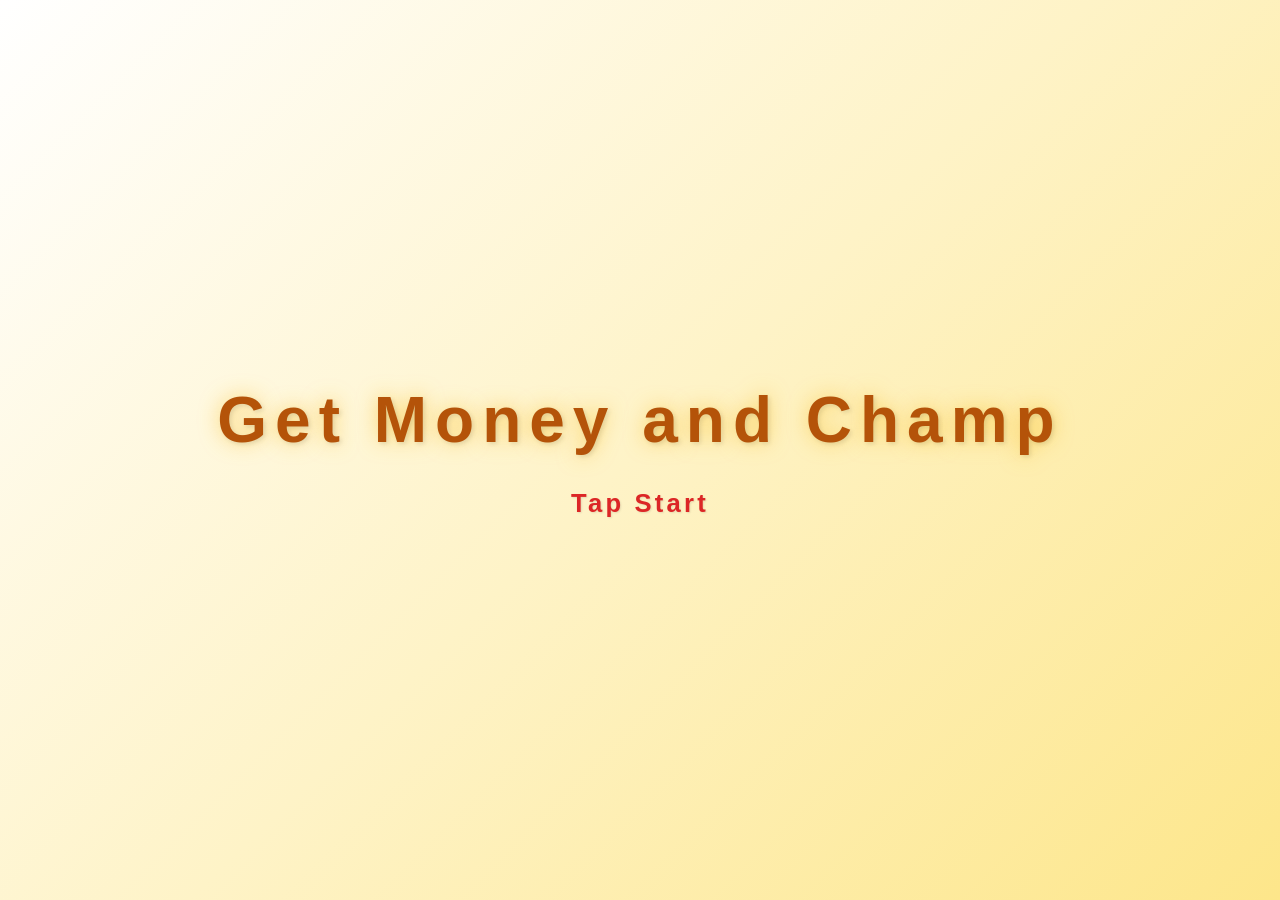
<file: gamble-king/src/main/index.html>
<!DOCTYPE html>
<html lang="ja">
<head>
    <meta charset="UTF-8">
    <meta name="viewport" content="width=device-width, initial-scale=1.0">
    <title>Get Money and Champ</title>
    <link rel="stylesheet" href="css/style.css">
</head>
<body>
    <div class="screen-wrapper" onclick="startGame()">
        <div class="container">
            <h1 class="title">Get Money and Champ</h1>
            <p class="blink-text">Tap Start</p>
        </div>
    </div>

    <script>
        function startGame() {
            // 遷移先をローカルのホーム画面（home.html）に修正
            window.location.href = 'home.html';
        }
    </script>
</body>
</html>
</file>
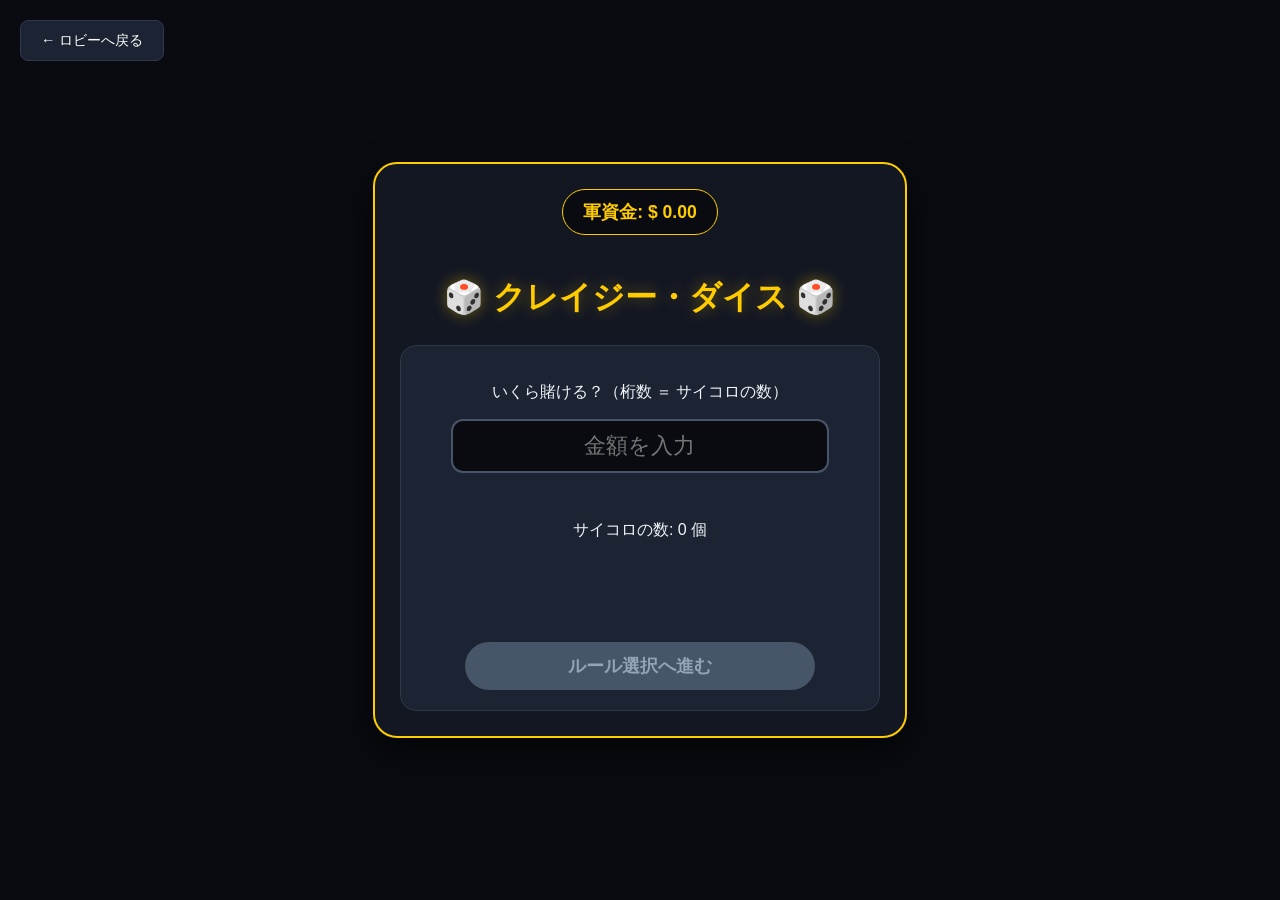
<file: gamble-king/src/main/dice.html>
<!DOCTYPE html>
<html lang="ja">
<head>
    <meta charset="UTF-8">
    <meta name="viewport" content="width=device-width, initial-scale=1.0">
    <title>ギャンブル王 - ダイス</title>
    <link rel="stylesheet" href="css/dice.css">
</head>
<body>
    <button class="btn-back" onclick="goBack()">← ロビーへ戻る</button>

    <div class="container">
        <div class="money-box">軍資金: <span id="diceMoneyText">$ 0.00</span></div>
        
        <h1 class="game-title">🎲 クレイジー・ダイス 🎲</h1>

        <div id="step-bet" class="game-section">
            <p>いくら賭ける？（桁数 ＝ サイコロの数）</p>
            <input type="text" inputmode="numeric" id="betInput" placeholder="金額を入力" oninput="handleBetInput()">
            <div id="betWarning" style="color: #ef4444; font-size: 0.85rem; height: 1rem; margin-bottom: 10px; font-weight: bold;"></div>
            
            <div class="preview-area">
                <p class="dice-count-info">サイコロの数: <span id="diceCount">0</span> 個</p>
                <div id="dicePreviewContainer" class="dice-container"></div>
            </div>

            <button id="btnNext" class="btn btn-action" onclick="proceedToModeSelect()" disabled>ルール選択へ進む</button>
        </div>

        <div id="step-mode" class="game-section" style="display: none;">
            <p>現在の賭け金: <span id="displayBet" style="color: #eab308;">$0</span></p>
            <div class="mode-select-buttons">
                <button id="btnModeEach" class="mode-btn active" onclick="switchMode('each')">🎯 出目を当てる</button>
                <button id="btnModeSum" class="mode-btn" onclick="switchMode('sum')">📊 合計を当てる</button>
            </div>

            <div class="prediction-area">
                <div id="predictEachSection">
                    <p>各サイコロの出目を予想（1〜6）</p>
                    <div id="eachInputsContainer" class="inputs-row"></div>
                    <div class="rate-info">的中時のベース倍率: <span id="rateEach" class="rate">--</span> 倍<br><small style="color: #ffcc00;">※2個以上でぞろ目が出るとさらに倍率が「×ダイス数」になります！</small></div>
                </div>

                <div id="predictSumSection" style="display: none;">
                    <p>サイコロの目の合計を予想</p>
                    <input type="text" inputmode="numeric" id="sumInput" placeholder="合計値を入力" oninput="handleSumInput()">
                    <div id="sumWarning" style="color: #ef4444; font-size: 0.85rem; height: 1rem; font-weight: bold; margin-bottom: 10px;"></div>
                    <div class="rate-info">予想範囲: <span id="sumRange">--</span><br>的中時のベース倍率: <span id="rateSum" class="rate">--</span> 倍<br><small style="color: #ffcc00;">※2個以上でぞろ目が出るとさらに倍率が「×ダイス数」になります！</small></div>
                </div>
            </div>

            <button id="btnRoll" class="btn btn-continue" onclick="startDiceGame()">運命のダイスロール！</button>
        </div>

        <div id="step-roll" class="game-section" style="display: none;">
            <div id="diceArena" class="dice-arena"></div>
            
            <h2 id="resultStatus" class="result-status"></h2>
            <div id="resultMessage" class="result-details"></div>

            <button id="btnRestart" class="btn btn-action" onclick="resetGame()" style="display: none;">もう一度遊ぶ</button>
        </div>
    </div>

    <script>
        function formatMoney(value) {
            if (value < 1e15) return value.toLocaleString('en-US', { minimumFractionDigits: 2, maximumFractionDigits: 2 });
            let c = Math.floor(Math.log10(value) / 3);
            let v = value / Math.pow(10, c * 3);
            let idx = c - 5;
            let unit = "";
            let tempIdx = idx;
            if (tempIdx >= 0) {
                while (tempIdx >= 0) {
                    unit = String.fromCharCode(65 + (tempIdx % 26)) + unit;
                    tempIdx = Math.floor(tempIdx / 26) - 1;
                }
            }
            return v.toFixed(2) + " " + unit;
        }

        let myMoney = parseFloat(localStorage.getItem('gk_money')) || 0.0;
        let currentBet = 0;
        let diceCount = 0;
        let gameMode = 'each';

        const diceEmojis = ['⚀', '⚁', '⚂', '⚃', '⚄', '⚅'];

        window.onload = function() {
            updateMoneyDisplay();
        };

        function updateMoneyDisplay() {
            document.getElementById('diceMoneyText').innerText = `$ ${formatMoney(myMoney)}`;
            localStorage.setItem('gk_money', myMoney);
        }

        function handleBetInput() {
            const input = document.getElementById('betInput');
            const warning = document.getElementById('betWarning');
            const btnNext = document.getElementById('btnNext');
            
            let rawStr = input.value.replace(/,/g, '').replace(/[^0-9]/g, '');
            warning.innerText = "";
            let isError = false;

            if (rawStr.startsWith('0')) {
                warning.innerText = "※最初の数字に0は入力できません";
                rawStr = rawStr.replace(/^0+/, '');
                isError = true;
            }

            currentBet = parseInt(rawStr, 10) || 0;

            if (currentBet > 0) {
                input.value = currentBet.toLocaleString('en-US');
            } else {
                input.value = "";
                isError = true;
            }

            if (currentBet > myMoney) {
                warning.innerText = "※軍資金を超えています！";
                input.style.borderColor = "#ef4444";
                isError = true;
            } else if (currentBet > 0) {
                input.style.borderColor = "#ffcc00"; 
            } else {
                input.style.borderColor = "#475569";
            }

            diceCount = currentBet > 0 ? rawStr.length : 0;
            document.getElementById('diceCount').innerText = diceCount;

            const container = document.getElementById('dicePreviewContainer');
            container.innerHTML = '';
            for (let i = 0; i < diceCount; i++) {
                const dummyDice = document.createElement('div');
                dummyDice.className = 'dice dummy';
                dummyDice.innerText = '❓';
                container.appendChild(dummyDice);
            }

            btnNext.disabled = isError;
        }

        function handleSumInput() {
            const input = document.getElementById('sumInput');
            const warning = document.getElementById('sumWarning');

            let rawStr = input.value.replace(/,/g, '').replace(/[^0-9]/g, '');
            warning.innerText = "";

            if (rawStr.startsWith('0')) {
                warning.innerText = "※最初の数字に0は入力できません";
                rawStr = rawStr.replace(/^0+/, '');
            }

            if (rawStr.length > 0) {
                input.value = parseInt(rawStr, 10).toLocaleString('en-US');
            } else {
                input.value = "";
            }
        }

        function proceedToModeSelect() {
            document.getElementById('step-bet').style.display = 'none';
            document.getElementById('step-mode').style.display = 'block';
            document.getElementById('displayBet').innerText = `$ ${formatMoney(currentBet)}`;
            
            let rateEach = (diceCount === 1) ? 1.1 : Math.pow(diceCount, diceCount);
            document.getElementById('rateEach').innerText = (diceCount === 1) ? rateEach.toFixed(1) : rateEach;

            let rateSum = (diceCount === 1) ? 1.1 : (diceCount * diceCount); 
            document.getElementById('rateSum').innerText = (diceCount === 1) ? rateSum.toFixed(1) : rateSum;
            document.getElementById('sumRange').innerText = `${diceCount} 〜 ${diceCount * 6}`;

            const eachContainer = document.getElementById('eachInputsContainer');
            eachContainer.innerHTML = '';
            for(let i=0; i<diceCount; i++) {
                const input = document.createElement('input');
                input.type = 'number';
                input.className = 'each-dice-input';
                input.min = 1;
                input.max = 6;
                input.value = 1;
                eachContainer.appendChild(input);
            }
        }

        function switchMode(mode) {
            gameMode = mode;
            document.getElementById('btnModeEach').classList.toggle('active', mode === 'each');
            document.getElementById('btnModeSum').classList.toggle('active', mode === 'sum');
            document.getElementById('predictEachSection').style.display = mode === 'each' ? 'block' : 'none';
            document.getElementById('predictSumSection').style.display = mode === 'sum' ? 'block' : 'none';
        }

        function startDiceGame() {
            let playerGuesses = [];
            let playerSumGuess = 0;

            if (gameMode === 'each') {
                const inputs = document.querySelectorAll('.each-dice-input');
                for(let input of inputs) {
                    let v = parseInt(input.value);
                    if (isNaN(v) || v < 1 || v > 6) {
                        alert("出目の予想は1〜6の間で入力してください");
                        return;
                    }
                    playerGuesses.push(v);
                }
            } else {
                playerSumGuess = parseInt(document.getElementById('sumInput').value.replace(/,/g, ''));
                if (isNaN(playerSumGuess) || playerSumGuess < diceCount || playerSumGuess > (diceCount * 6)) {
                    alert(`合計の予想は ${diceCount} 〜 ${diceCount * 6} の間で入力してください`);
                    return;
                }
            }

            myMoney = Math.round((myMoney - currentBet) * 100) / 100;
            updateMoneyDisplay();

            document.getElementById('step-mode').style.display = 'none';
            document.getElementById('step-roll').style.display = 'block';

            const arena = document.getElementById('diceArena');
            arena.innerHTML = '';
            document.getElementById('resultStatus').innerText = "";
            document.getElementById('resultMessage').innerText = "";
            document.getElementById('btnRestart').style.display = 'none';

            let results = [];
            let totalSum = 0;
            for(let i=0; i<diceCount; i++) {
                let roll = Math.floor(Math.random() * 6) + 1;
                results.push(roll);
                totalSum += roll;
            }

            for(let i=0; i<diceCount; i++) {
                const dice = document.createElement('div');
                dice.className = 'dice rolling';
                dice.innerText = '⚀';
                
                let randomX = (Math.random() * 60 - 30);
                dice.style.setProperty('--target-x', `${randomX}px`);
                dice.style.animationDelay = `${i * 0.15}s`;

                arena.appendChild(dice);

                let intervalCounter = 0;
                let task = setInterval(() => {
                    dice.innerText = diceEmojis[Math.floor(Math.random() * 6)];
                    intervalCounter++;
                    if(intervalCounter > 10) {
                        clearInterval(task);
                        dice.innerText = diceEmojis[results[i] - 1];
                        dice.classList.remove('rolling');
                        dice.classList.add('settled');
                    }
                }, 100);
            }

            setTimeout(() => {
                let isWin = false;
                let baseRate = 1.0;
                let isZorome = false;

                if (diceCount >= 2) {
                    isZorome = results.every(val => val === results[0]);
                }

                if (gameMode === 'each') {
                    isWin = true;
                    for(let i=0; i<diceCount; i++) {
                        if(results[i] !== playerGuesses[i]) {
                            isWin = false;
                            break;
                        }
                    }
                    if(isWin) {
                        baseRate = (diceCount === 1) ? 1.1 : Math.pow(diceCount, diceCount);
                    }
                } else {
                    if (totalSum === playerSumGuess) {
                        isWin = true;
                        baseRate = (diceCount === 1) ? 1.1 : (diceCount * diceCount);
                    }
                }

                const statusText = document.getElementById('resultStatus');
                const detailText = document.getElementById('resultMessage');

                if (isWin) {
                    let finalRate = baseRate;
                    let zoromeBonusText = "";
                    
                    if (isZorome) {
                        finalRate = baseRate * diceCount;
                        zoromeBonusText = `<br><span style="color: #ffd700; font-weight: bold; text-shadow: 0 0 10px rgba(255,215,0,0.6);">✨ 奇跡のぞろ目ボーナス発動！(×${diceCount}倍) ✨</span>`;
                    }

                    let payout = currentBet * finalRate;
                    myMoney = Math.round((myMoney + payout) * 100) / 100;
                    
                    let totalAssets = parseFloat(localStorage.getItem('gk_total_assets')) || 0.0;
                    totalAssets = Math.round((totalAssets + payout) * 100) / 100;
                    localStorage.setItem('gk_total_assets', totalAssets);

                    updateMoneyDisplay();

                    statusText.innerHTML = `<span class="win-text">🎉 的中！大勝利！ 🎉</span>`;
                    detailText.innerHTML = `出目結果: [ ${results.join(', ')} ] (合計: ${totalSum})${zoromeBonusText}<br>見事的中（最終倍率: ${finalRate}倍）！ <strong>+$ ${formatMoney(payout)}</strong> 獲得！`;
                } else {
                    let ghostZoromeText = isZorome ? `<br><small style="color: #ff3333;">(出目はぞろ目でしたが、予想が外れたため不的中です)</small>` : "";
                    
                    statusText.innerHTML = `<span class="lose-text">💀 不的中... 💀</span>`;
                    detailText.innerHTML = `出目結果: [ ${results.join(', ')} ] (合計: ${totalSum})${ghostZoromeText}<br>運がなかったようだ。$ ${formatMoney(currentBet)} 没収。`;
                }

                document.getElementById('btnRestart').style.display = 'inline-block';
            }, diceCount * 150 + 1200);
        }

        function resetGame() {
            document.getElementById('step-roll').style.display = 'none';
            document.getElementById('step-bet').style.display = 'block';
            
            document.getElementById('betInput').value = '';
            document.getElementById('sumInput').value = '';
            document.getElementById('sumWarning').innerText = '';
            handleBetInput();
        }

        function goBack() {
            window.location.href = 'game.html';
        }
    </script>
</body>
</html>
</file>
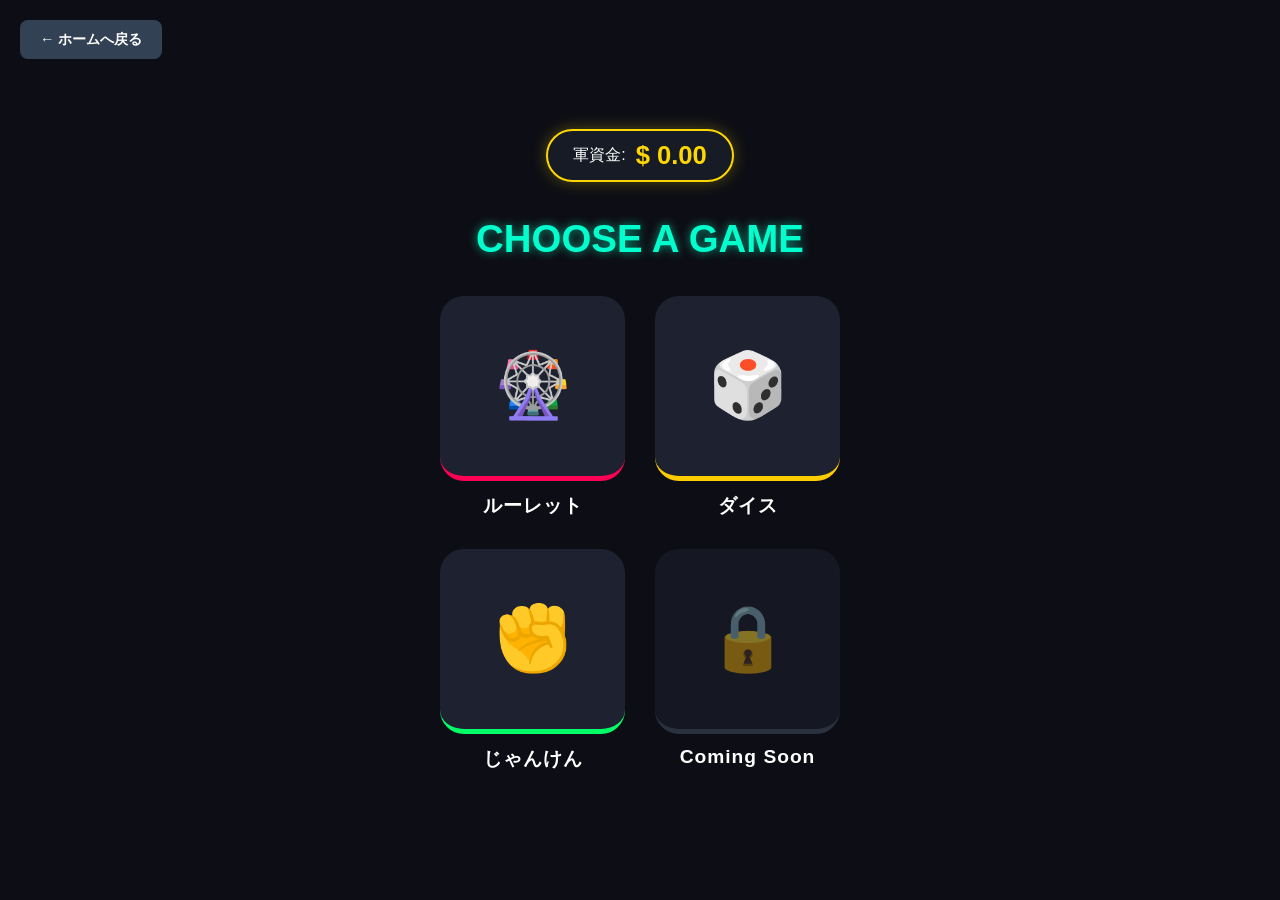
<file: gamble-king/src/main/game.html>
<!DOCTYPE html>
<html lang="ja">
<head>
    <meta charset="UTF-8">
    <meta name="viewport" content="width=device-width, initial-scale=1.0">
    <title>ギャンブル王 - ゲーム選択</title>
    <link rel="stylesheet" href="css/game.css">
</head>
<body>
    <button class="btn-back" onclick="goBack()">← ホームへ戻る</button>

    <div class="container">
        <div class="money-display">
            <span class="label">軍資金:</span>
            <span id="menuMoneyText" class="amount">$ 0.00</span>
        </div>

        <h1 class="menu-title">CHOOSE A GAME</h1>
        <div class="game-grid">
            
            <div class="game-item" onclick="selectGame('roulette')">
                <button class="game-box btn-race">
                    <span class="emoji">🎡</span>
                </button>
                <span class="game-name">ルーレット</span>
            </div>

            <div class="game-item" onclick="selectGame('dice')">
                <button class="game-box btn-dice">
                    <span class="emoji">🎲</span>
                </button>
                <span class="game-name">ダイス</span>
            </div>

            <div class="game-item" onclick="selectGame('janken')">
                <button class="game-box btn-janken">
                    <span class="emoji">✊</span>
                </button>
                <span class="game-name">じゃんけん</span>
            </div>

            <div class="game-item">
                <button class="game-box btn-locked" disabled>
                    <span class="emoji">🔒</span>
                </button>
                <span class="game-name">Coming Soon</span>
            </div>

        </div>
    </div>

    <script>
        window.onload = function() {
            let currentMoney = parseFloat(localStorage.getItem('gk_money')) || 0.0;
            // カンマ区切りを追加
            document.getElementById('menuMoneyText').innerText = `$ ${currentMoney.toLocaleString('en-US', { minimumFractionDigits: 2, maximumFractionDigits: 2 })}`;
        }

        function selectGame(gameType) {
            window.location.href = gameType + '.html';
        }

        function goBack() {
            window.location.href = 'home.html';
        }
    </script>
</body>
</html>
</file>
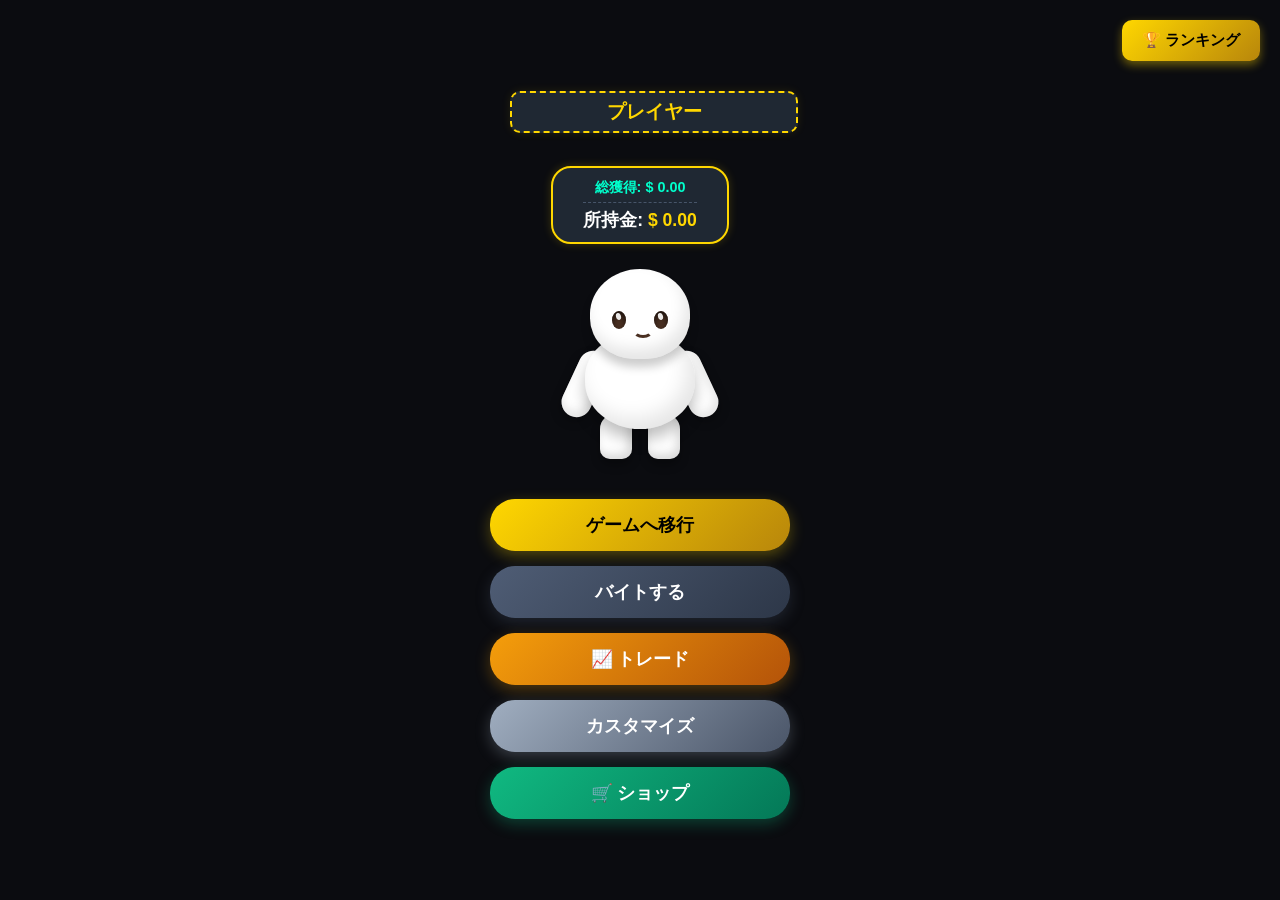
<file: gamble-king/src/main/home.html>
<!DOCTYPE html>
<html lang="ja">
<head>
    <meta charset="UTF-8">
    <meta name="viewport" content="width=device-width, initial-scale=1.0, maximum-scale=1.0, user-scalable=no">
    <title>ギャンブル王 - ホーム</title>
    <link rel="stylesheet" href="css/home.css">
    <style>
        /* スマホでのダブルタップ拡大を防止 */
        * { touch-action: manipulation; }
        
        /* 購入個数入力欄のスタイル */
        .buy-action { display: flex; align-items: center; gap: 5px; }
        .buy-action input {
            width: 50px; text-align: center; border-radius: 5px; 
            border: 1px solid #475569; background: #1f2833; color: white; padding: 6px;
            font-size: 1rem;
        }
    </style>
</head>
<body>
    <button class="btn-ranking" onclick="showRanking()">🏆 ランキング</button>

    <div class="container">
        
        <div class="username-container">
            <input type="text" id="usernameInput" value="プレイヤー" placeholder="名前を入力" maxlength="10" oninput="validateUsername()">
            <div id="usernameError" class="name-error-message"></div>
        </div>

        <div class="money-wrapper">
            <div class="asset-row">総獲得: <span id="homeTotalAssetsText">$ 0.00</span></div>
            <div class="money-row">所持金: <span id="homeMoneyText">$ 0.00</span></div>
        </div>

        <div class="avatar-container">
            <div class="avatar">
                <div class="head">
                    <div class="face-eye eye-left"></div>
                    <div class="face-eye eye-right"></div>
                    <div class="face-mouth"></div>
                </div>
                <div class="body-torso"></div>
                <div class="arm arm-left"></div>
                <div class="arm arm-right"></div>
                <div class="leg leg-left"></div>
                <div class="leg leg-right"></div>
            </div>
        </div>

        <div class="navigation-area">
    <button id="btnLobby" class="btn btn-lobby" onclick="toggleOverlay('gameOverlay')">ゲームへ移行</button>
    <button id="btnWork" class="btn btn-work" onclick="goToWork()">バイトする</button>
    <button id="btnTrade" class="btn btn-trade" onclick="goToTrade()">📈 トレード</button>
    <button id="btnCustom" class="btn btn-custom" onclick="toggleOverlay('customOverlay')">カスタマイズ</button>
    <button id="btnShop" class="btn btn-shop" onclick="openShop()">🛒 ショップ</button>
</div>

        <div id="gameOverlay" class="overlay">
            <div class="overlay-content">
                <h2>プレイするゲームを選択</h2>
                <button onclick="goToGame('slot')">🎰 スロット</button>
                <button onclick="goToGame('dice')">🎲 ダイスゲーム</button>
                <button onclick="goToGame('cards')">🃏 カードゲーム</button>
                <br>
                <button class="btn-close" onclick="toggleOverlay('gameOverlay')">閉じる</button>
            </div>
        </div>

        <div id="customOverlay" class="overlay">
            <div class="overlay-content">
                <h2>アバターカラー変更</h2>
                <p>好きな色を選択してください</p>
                <div class="color-options">
                    <button onclick="changeColor('#ffffff')" style="background-color: #ffffff;"></button>
                    <button onclick="changeColor('#ff8888')" style="background-color: #ff8888;"></button>
                    <button onclick="changeColor('#88ff88')" style="background-color: #88ff88;"></button>
                    <button onclick="changeColor('#8888ff')" style="background-color: #8888ff;"></button>
                    <button onclick="changeColor('#ffd700')" style="background-color: #ffd700;"></button>
                </div>
                <br>
                <button class="btn-close" onclick="toggleOverlay('customOverlay')">決定</button>
            </div>
        </div>

        <div id="rankingOverlay" class="overlay">
            <div class="overlay-content ranking-content">
                <h2 style="color: #ffd700; margin-top: 0;">🏆 RANKING 🏆</h2>
                
                <div class="ranking-tabs">
                    <button id="tabMoney" class="tab-btn active" onclick="switchRankingTab('money')">所持金</button>
                    <button id="tabEarned" class="tab-btn" onclick="switchRankingTab('earned')">総獲得</button>
                </div>

                <div class="ranking-header">
                    <span class="rank-col">#</span>
                    <span class="name-col">プレイヤー名</span>
                    <span class="score-col">金額</span>
                </div>

                <div id="rankingList" class="ranking-list"></div>
                
                <br>
                <button class="btn-close" onclick="toggleOverlay('rankingOverlay')">閉じる</button>
            </div>
        </div>

        <div id="shopOverlay" class="overlay">
            <div class="overlay-content shop-content">
                <h2 style="color: #10b981; margin-top: 0;">🛒 SHOP 🛒</h2>
                <p style="font-size: 0.9rem; color: #ffd700; margin-bottom: 10px;">所持金: <span id="shopCurrentMoney">$ 0.00</span></p>
                
                <div class="shop-tabs">
                    <button id="tabShopItem" class="tab-btn active" onclick="switchShopTab('item')">アイテム</button>
                    <button id="tabShopAvatar" class="tab-btn" onclick="switchShopTab('avatar')">アバター衣装</button>
                    <button id="tabShopInvest" class="tab-btn" onclick="switchShopTab('invest')">運用アイテム</button>
                </div>

                <div id="shopItemSection" class="shop-section">
                    <div class="shop-card">
                        <div class="shop-card-header"><span class="shop-card-title">⚡ エナジードリンク</span><span>所持: <span id="shop-count-energyDrink">0</span></span></div>
                        <div class="shop-card-desc">1分間 獲得金額を30倍</div>
                        <div class="shop-card-footer">
                            <span class="shop-card-price">$ 100,000,000,000</span>
                            <div class="buy-action">
                                <input type="number" id="buyQty-energyDrink" min="1" value="1">
                                <button onclick="buyItem('work', 'energyDrink', 100000000000)">購入</button>
                            </div>
                        </div>
                    </div>
                    <div class="shop-card">
                        <div class="shop-card-header"><span class="shop-card-title">🍀 幸運のお守り</span><span>所持: <span id="shop-count-luckyCharm">0</span></span></div>
                        <div class="shop-card-desc">100クリック 獲得金額を35倍</div>
                        <div class="shop-card-footer">
                            <span class="shop-card-price">$ 500,000,000,000</span>
                            <div class="buy-action">
                                <input type="number" id="buyQty-luckyCharm" min="1" value="1">
                                <button onclick="buyItem('work', 'luckyCharm', 500000000000)">購入</button>
                            </div>
                        </div>
                    </div>
                    <div class="shop-card">
                        <div class="shop-card-header"><span class="shop-card-title">💪 パーフェクトアーム</span><span>所持: <span id="shop-count-perfectArm">0</span></span></div>
                        <div class="shop-card-desc">2分間 1タップ10クリック化＆金額10倍</div>
                        <div class="shop-card-footer">
                            <span class="shop-card-price">$ 10,000,000,000,000</span>
                            <div class="buy-action">
                                <input type="number" id="buyQty-perfectArm" min="1" value="1">
                                <button onclick="buyItem('work', 'perfectArm', 10000000000000)">購入</button>
                            </div>
                        </div>
                    </div>
                    <div class="shop-card">
                        <div class="shop-card-header"><span class="shop-card-title">👁️ ゴッドアイ</span><span>所持: <span id="shop-count-godEye">0</span></span></div>
                        <div class="shop-card-desc">20クリック 最高額確定＆金額100倍</div>
                        <div class="shop-card-footer">
                            <span class="shop-card-price">$ 999,999,999,999,999,999,999</span>
                            <div class="buy-action">
                                <input type="number" id="buyQty-godEye" min="1" value="1">
                                <button onclick="buyItem('work', 'godEye', 999999999999999999999)">購入</button>
                            </div>
                        </div>
                    </div>
                </div>

                <div id="shopAvatarSection" class="shop-section" style="display: none;">
                    <p style="color: #94a3b8; font-size: 0.9rem; text-align: center;">現在職人が仕立て中...<br>近日入荷予定！</p>
                    <div class="avatar-placeholder-list">
                        <div class="avatar-placeholder-card">👒 帽子アイテム</div>
                        <div class="avatar-placeholder-card">😎 顔アイテム</div>
                        <div class="avatar-placeholder-card">🧣 首アイテム</div>
                        <div class="avatar-placeholder-card">👕 服アイテム</div>
                        <div class="avatar-placeholder-card">⌚ 腕アイテム</div>
                        <div class="avatar-placeholder-card">👖 腰アイテム</div>
                        <div class="avatar-placeholder-card" style="grid-column: span 2;">👟 靴アイテム</div>
                    </div>
                </div>

                <div id="shopInvestSection" class="shop-section" style="display: none;">
                    <div class="shop-card">
                        <div class="shop-card-header"><span class="shop-card-title">🧱 レンガ</span><span>所持: <span id="shop-count-brick">0</span></span></div>
                        <div class="shop-card-footer">
                            <span class="shop-card-price">$ 10,000</span>
                            <div class="buy-action">
                                <input type="number" id="buyQty-brick" min="1" value="1">
                                <button onclick="buyItem('invest', 'brick', 10000)">購入</button>
                            </div>
                        </div>
                    </div>
                    <div class="shop-card">
                        <div class="shop-card-header"><span class="shop-card-title">🥚 生卵</span><span>所持: <span id="shop-count-egg">0</span></span></div>
                        <div class="shop-card-footer">
                            <span class="shop-card-price">$ 100,000</span>
                            <div class="buy-action">
                                <input type="number" id="buyQty-egg" min="1" value="1">
                                <button onclick="buyItem('invest', 'egg', 100000)">購入</button>
                            </div>
                        </div>
                    </div>
                    <div class="shop-card">
                        <div class="shop-card-header"><span class="shop-card-title">✨ 金箔</span><span>所持: <span id="shop-count-goldLeaf">0</span></span></div>
                        <div class="shop-card-footer">
                            <span class="shop-card-price">$ 500,000,000</span>
                            <div class="buy-action">
                                <input type="number" id="buyQty-goldLeaf" min="1" value="1">
                                <button onclick="buyItem('invest', 'goldLeaf', 500000000)">購入</button>
                            </div>
                        </div>
                    </div>
                    <div class="shop-card">
                        <div class="shop-card-header"><span class="shop-card-title">💎 ルピー</span><span>所持: <span id="shop-count-rupee">0</span></span></div>
                        <div class="shop-card-footer">
                            <span class="shop-card-price">$ 200,000,000,000</span>
                            <div class="buy-action">
                                <input type="number" id="buyQty-rupee" min="1" value="1">
                                <button onclick="buyItem('invest', 'rupee', 200000000000)">購入</button>
                            </div>
                        </div>
                    </div>
                    <div class="shop-card">
                        <div class="shop-card-header"><span class="shop-card-title">🪙 金塊</span><span>所持: <span id="shop-count-goldBar">0</span></span></div>
                        <div class="shop-card-footer">
                            <span class="shop-card-price">$ 100,000,000,000,000</span>
                            <div class="buy-action">
                                <input type="number" id="buyQty-goldBar" min="1" value="1">
                                <button onclick="buyItem('invest', 'goldBar', 100000000000000)">購入</button>
                            </div>
                        </div>
                    </div>
                </div>
                
                <br>
                <button class="btn-close" onclick="toggleOverlay('shopOverlay')">閉じる</button>
            </div>
        </div>

    </div>

    <script>
        const dummyPlayers = [
            { name: "カジノの神", money: 9999999, earned: 50000000 },
            { name: "ラッキーボーイ", money: 500000, earned: 1200000 },
            { name: "ギャンブラーX", money: 85000, earned: 250000 },
            { name: "成金おじさん", money: 42000, earned: 42000 },
            { name: "バイトリーダー", money: 15000, earned: 80000 },
            { name: "堅実な男", money: 3000, earned: 3500 },
            { name: "破産寸前", money: 10, earned: 150000 }
        ];

        let currentRankingType = 'money';

        // ★ アルファベット単位に変換するフォーマット関数 ★
        function formatMoney(value) {
            if (value < 1e15) {
                return value.toLocaleString('en-US', { minimumFractionDigits: 2, maximumFractionDigits: 2 });
            }
            let c = Math.floor(Math.log10(value) / 3);
            let v = value / Math.pow(10, c * 3);
            let idx = c - 5; // 10^15 が 0(A)
            
            let unit = "";
            let tempIdx = idx;
            if (tempIdx >= 0) {
                while (tempIdx >= 0) {
                    unit = String.fromCharCode(65 + (tempIdx % 26)) + unit;
                    tempIdx = Math.floor(tempIdx / 26) - 1;
                }
            }
            return v.toFixed(2) + " " + unit;
        }

        window.onload = function() {
            let currentMoney = parseFloat(localStorage.getItem('gk_money')) || 0.0;
            let totalAssets = parseFloat(localStorage.getItem('gk_total_assets')) || 0.0;

            if (currentMoney < 0) {
                let deficit = Math.abs(currentMoney);
                currentMoney = 0;
                totalAssets = Math.max(0, Math.round((totalAssets - deficit) * 100) / 100);
                localStorage.setItem('gk_money', currentMoney);
                localStorage.setItem('gk_total_assets', totalAssets);
            }

            if (totalAssets === 0 && currentMoney > 0) {
                totalAssets = currentMoney;
                localStorage.setItem('gk_total_assets', totalAssets);
            }

            document.getElementById('homeTotalAssetsText').innerText = `$ ${formatMoney(totalAssets)}`;
            document.getElementById('homeMoneyText').innerText = `$ ${formatMoney(currentMoney)}`;

            let savedName = localStorage.getItem('gk_username');
            if (savedName !== null && savedName !== "") {
                document.getElementById('usernameInput').value = savedName;
            }
            validateUsername();
            updateShopItemCounts();
        }

        function validateUsername() {
            const input = document.getElementById('usernameInput');
            const errorDiv = document.getElementById('usernameError');
            let nameVal = input.value;

            const allowedPattern = /^[a-zA-Z0-9\s亜-熙ぁ-んァ-ヶー]*$/;
            let isValid = true;
            let errorMsg = "";

            if (nameVal.length < 1) {
                isValid = false;
                errorMsg = "最低1文字入力してください";
            } else if (nameVal.length > 10) {
                isValid = false;
                errorMsg = "最大10文字までです";
            } else if (!allowedPattern.test(nameVal)) {
                isValid = false;
                errorMsg = "使用不可な文字が含まれています";
            }

            if (!isValid) {
                input.classList.add('input-error');
                errorDiv.innerText = errorMsg;
                document.getElementById('btnLobby').disabled = true;
                document.getElementById('btnWork').disabled = true;
                document.getElementById('btnCustom').disabled = true;
                document.getElementById('btnShop').disabled = true;
            } else {
                input.classList.remove('input-error');
                errorDiv.innerText = "";
                document.getElementById('btnLobby').disabled = false;
                document.getElementById('btnWork').disabled = false;
                document.getElementById('btnCustom').disabled = false;
                document.getElementById('btnShop').disabled = false;
                localStorage.setItem('gk_username', nameVal);
            }
        }

        function toggleOverlay(id) {
            if (id === 'gameOverlay') {
                window.location.href = 'game.html';
            } else {
                const overlay = document.getElementById(id);
                overlay.style.display = overlay.style.display === 'flex' ? 'none' : 'flex';
            }
        }

        function changeColor(color) {
            document.documentElement.style.setProperty('--avatar-skin', color);
        }

        function goToGame(gameType) {
            window.location.href = gameType + '.html';
        }

        function goToWork() {
            window.location.href = 'work.html';
        }

        function goToTrade() {
            let investItems = JSON.parse(localStorage.getItem('gk_invest_items')) || {};
            let hasItem = false;
            
            for (let key in investItems) {
                if (investItems[key] > 0) {
                    hasItem = true;
                    break;
                }
            }
            
            if (!hasItem) {
                alert("運用アイテムを所持していません。ショップで購入してください！");
                return;
            }
            
            window.location.href = 'trade.html';
        }

        function showRanking() {
            toggleOverlay('rankingOverlay');
            renderRanking();
        }

        function switchRankingTab(type) {
            currentRankingType = type;
            document.getElementById('tabMoney').classList.toggle('active', type === 'money');
            document.getElementById('tabEarned').classList.toggle('active', type === 'earned');
            renderRanking();
        }

        function renderRanking() {
            let myName = localStorage.getItem('gk_username') || "プレイヤー";
            let myMoney = parseFloat(localStorage.getItem('gk_money')) || 0.0;
            let myEarned = parseFloat(localStorage.getItem('gk_total_assets')) || 0.0;

            let allPlayers = [
                ...dummyPlayers,
                { name: myName, money: myMoney, earned: myEarned, isMe: true }
            ];

            allPlayers.sort((a, b) => b[currentRankingType] - a[currentRankingType]);

            const listDiv = document.getElementById('rankingList');
            listDiv.innerHTML = '';

            allPlayers.forEach((p, index) => {
                let item = document.createElement('div');
                item.className = 'ranking-item' + (p.isMe ? ' is-me' : '');
                
                let rankStr = `${index + 1}`;
                if(index === 0) rankStr = '🥇 1';
                if(index === 1) rankStr = '🥈 2';
                if(index === 2) rankStr = '🥉 3';

                let val = p[currentRankingType];
                
                item.innerHTML = `
                    <span class="rank-col">${rankStr}</span>
                    <span class="name-col">${p.name}</span>
                    <span class="score-col">$${formatMoney(val)}</span>
                `;
                listDiv.appendChild(item);
            });
        }

        function openShop() {
            updateShopItemCounts();
            let currentMoney = parseFloat(localStorage.getItem('gk_money')) || 0.0;
            document.getElementById('shopCurrentMoney').innerText = `$ ${formatMoney(currentMoney)}`;
            toggleOverlay('shopOverlay');
        }

        function switchShopTab(type) {
            document.getElementById('tabShopItem').classList.toggle('active', type === 'item');
            document.getElementById('tabShopAvatar').classList.toggle('active', type === 'avatar');
            document.getElementById('tabShopInvest').classList.toggle('active', type === 'invest');

            document.getElementById('shopItemSection').style.display = type === 'item' ? 'block' : 'none';
            document.getElementById('shopAvatarSection').style.display = type === 'avatar' ? 'block' : 'none';
            document.getElementById('shopInvestSection').style.display = type === 'invest' ? 'block' : 'none';
        }

        function buyItem(category, key, unitCost) {
            let qtyInput = document.getElementById('buyQty-' + key);
            let qty = 1;
            
            if (qtyInput) {
                qty = parseInt(qtyInput.value) || 0;
                if (qty < 1) {
                    alert("購入数は1以上を指定してください");
                    return;
                }
            }

            let cost = unitCost * qty;
            let currentMoney = parseFloat(localStorage.getItem('gk_money')) || 0.0;
            
            if (currentMoney < cost) {
                alert("所持金が足りません！");
                return;
            }
            
            currentMoney = Math.round((currentMoney - cost) * 100) / 100;
            localStorage.setItem('gk_money', currentMoney);
            
            document.getElementById('homeMoneyText').innerText = `$ ${formatMoney(currentMoney)}`;
            document.getElementById('shopCurrentMoney').innerText = `$ ${formatMoney(currentMoney)}`;

            if (category === 'work') {
                let items = JSON.parse(localStorage.getItem('gk_items')) || {};
                items[key] = (items[key] || 0) + qty;
                localStorage.setItem('gk_items', JSON.stringify(items));
            } else if (category === 'invest') {
                let investItems = JSON.parse(localStorage.getItem('gk_invest_items')) || {};
                investItems[key] = (investItems[key] || 0) + qty;
                localStorage.setItem('gk_invest_items', JSON.stringify(investItems));
            }
            
            updateShopItemCounts();
            alert(`${qty}個 購入しました！`);
        }

        function updateShopItemCounts() {
            let wItems = JSON.parse(localStorage.getItem('gk_items')) || {};
            let iItems = JSON.parse(localStorage.getItem('gk_invest_items')) || {};

            let eD = document.getElementById('shop-count-energyDrink'); if(eD) eD.innerText = wItems.energyDrink || 0;
            let lC = document.getElementById('shop-count-luckyCharm'); if(lC) lC.innerText = wItems.luckyCharm || 0;
            let pA = document.getElementById('shop-count-perfectArm'); if(pA) pA.innerText = wItems.perfectArm || 0;
            let gE = document.getElementById('shop-count-godEye'); if(gE) gE.innerText = wItems.godEye || 0;

            let bR = document.getElementById('shop-count-brick'); if(bR) bR.innerText = iItems.brick || 0;
            let eG = document.getElementById('shop-count-egg'); if(eG) eG.innerText = iItems.egg || 0;
            let gL = document.getElementById('shop-count-goldLeaf'); if(gL) gL.innerText = iItems.goldLeaf || 0;
            let rP = document.getElementById('shop-count-rupee'); if(rP) rP.innerText = iItems.rupee || 0;
            let gB = document.getElementById('shop-count-goldBar'); if(gB) gB.innerText = iItems.goldBar || 0;
        }
    </script>
</body>
</html>
</file>
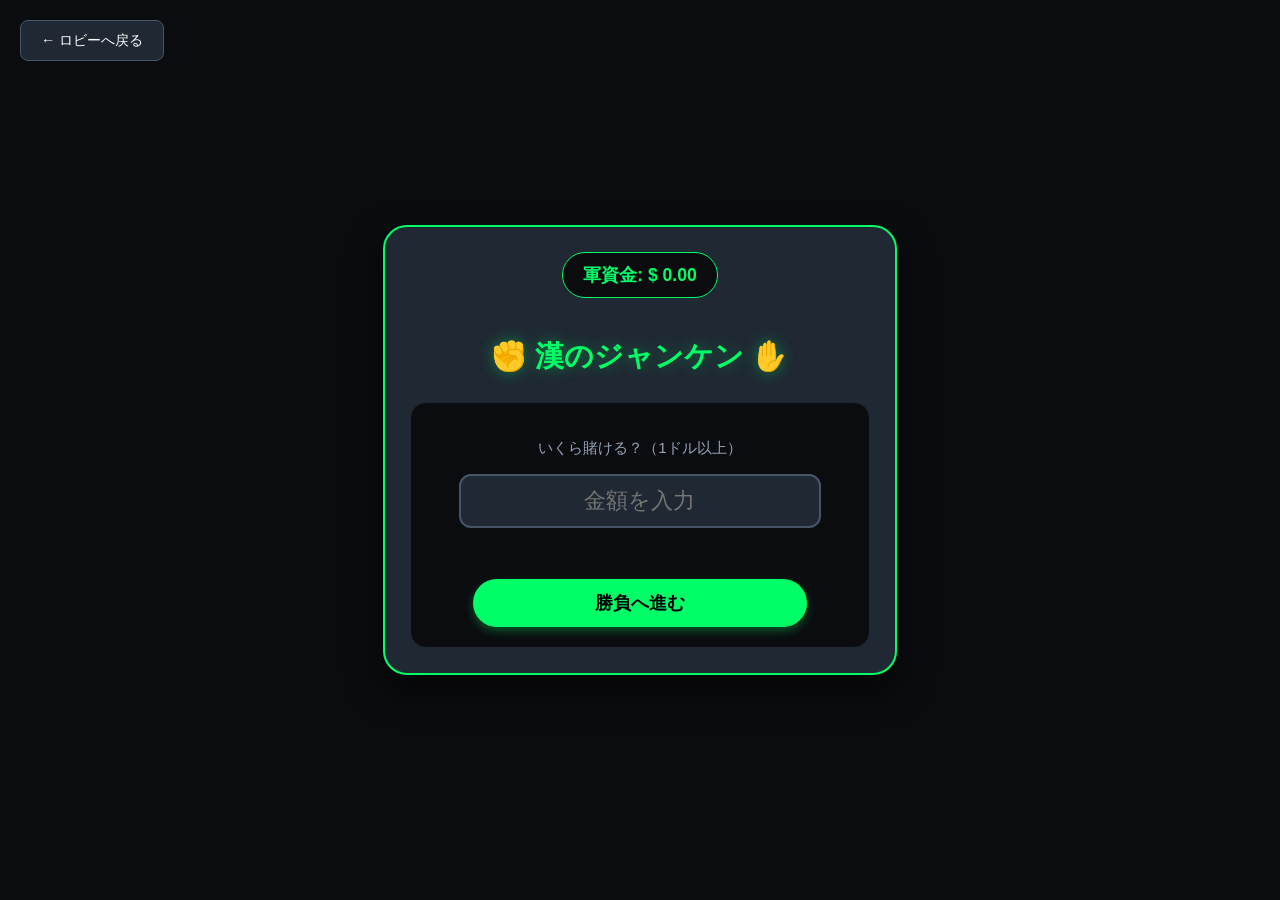
<file: gamble-king/src/main/janken.html>
<!DOCTYPE html>
<html lang="ja">
<head>
    <meta charset="UTF-8">
    <meta name="viewport" content="width=device-width, initial-scale=1.0">
    <title>ギャンブル王 - じゃんけん</title>
    <link rel="stylesheet" href="css/janken.css">
</head>
<body>
    <button class="btn-back" onclick="goBack()">← ロビーへ戻る</button>

    <div class="container">
        <div class="money-box">
            軍資金: <span id="jankenMoneyText">$ 0.00</span>
        </div>

        <h1 class="game-title">✊ 漢のジャンケン ✋</h1>

        <div id="step-bet" class="game-section">
            <p class="section-desc">いくら賭ける？（1ドル以上）</p>
            <input type="text" inputmode="numeric" id="betInput" placeholder="金額を入力" oninput="handleBetInput()">
            <div id="betWarning" style="color: #ef4444; font-size: 0.85rem; height: 1rem; margin-bottom: 10px; font-weight: bold;"></div>
            <button id="btnNext" class="btn btn-action" onclick="confirmBet()" disabled>勝負へ進む</button>
        </div>

        <div id="step-choice" class="game-section" style="display: none;">
            <p class="section-desc">現在の賭け金: <span id="displayBet" style="color: #eab308; font-weight: bold;">$0</span></p>
            <p class="section-desc">出す手を選べ！（勝てば2倍、引き分けは返金）</p>
            <div class="janken-buttons">
                <button class="janken-btn btn-goo" onclick="playJanken(0)"><span class="janken-emoji">✊</span><br>グー</button>
                <button class="janken-btn btn-choki" onclick="playJanken(1)"><span class="janken-emoji">✌️</span><br>チョキ</button>
                <button class="janken-btn btn-paa" onclick="playJanken(2)"><span class="janken-emoji">✋</span><br>パー</button>
            </div>
        </div>

        <div id="step-result" class="game-section" style="display: none;">
            <div class="battle-arena">
                <div id="playerHandBox" class="hand-display">
                    <span class="hand-label">あなた</span>
                    <span id="playerHandEmoji" class="hand-emoji">✊</span>
                </div>
                <div class="vs-text">VS</div>
                <div id="dealerHandBox" class="hand-display">
                    <span class="hand-label">ディーラー</span>
                    <span id="dealerHandEmoji" class="hand-emoji">✊</span>
                </div>
            </div>

            <h2 id="resultStatus" class="result-status"></h2>
            <p id="resultMessage" class="result-details"></p>

            <button id="btnRestart" class="btn btn-action" onclick="resetGame()" style="display: none;">もう一度勝負する</button>
        </div>
    </div>

    <script>
        function formatMoney(value) {
            if (value < 1e15) return value.toLocaleString('en-US', { minimumFractionDigits: 2, maximumFractionDigits: 2 });
            let c = Math.floor(Math.log10(value) / 3);
            let v = value / Math.pow(10, c * 3);
            let idx = c - 5;
            let unit = "";
            let tempIdx = idx;
            if (tempIdx >= 0) {
                while (tempIdx >= 0) {
                    unit = String.fromCharCode(65 + (tempIdx % 26)) + unit;
                    tempIdx = Math.floor(tempIdx / 26) - 1;
                }
            }
            return v.toFixed(2) + " " + unit;
        }

        let myMoney = parseFloat(localStorage.getItem('gk_money')) || 0.0;
        let currentBet = 0;
        const handEmojis = ['✊', '✌️', '✋'];
        const handNames = ['グー', 'チョキ', 'パー'];

        window.onload = function() {
            updateMoneyDisplay();
        };

        function updateMoneyDisplay() {
            document.getElementById('jankenMoneyText').innerText = `$ ${formatMoney(myMoney)}`;
            localStorage.setItem('gk_money', myMoney);
        }

        function handleBetInput() {
            const input = document.getElementById('betInput');
            const warning = document.getElementById('betWarning');
            const btnNext = document.getElementById('btnNext');
            
            let rawStr = input.value.replace(/,/g, '').replace(/[^0-9]/g, '');
            warning.innerText = "";
            let isError = false;

            if (rawStr.startsWith('0')) {
                warning.innerText = "※最初の数字に0は入力できません";
                rawStr = rawStr.replace(/^0+/, ''); 
                isError = true;
            }

            currentBet = parseInt(rawStr, 10) || 0;

            if (currentBet > 0) {
                input.value = currentBet.toLocaleString('en-US'); 
            } else {
                input.value = "";
                isError = true;
            }

            if (currentBet > myMoney) {
                warning.innerText = "※軍資金を超えています！";
                input.style.borderColor = "#ef4444";
                isError = true;
            } else if (currentBet > 0) {
                input.style.borderColor = "#00ff66";
            } else {
                input.style.borderColor = "#475569";
            }

            btnNext.disabled = isError;
        }

        function confirmBet() {
            if (currentBet <= 0 || currentBet > myMoney) return;

            document.getElementById('displayBet').innerText = `$ ${formatMoney(currentBet)}`;
            document.getElementById('step-bet').style.display = 'none';
            document.getElementById('step-choice').style.display = 'block';
        }

        function playJanken(playerChoice) {
            myMoney = Math.round((myMoney - currentBet) * 100) / 100;
            updateMoneyDisplay();

            document.getElementById('step-choice').style.display = 'none';
            document.getElementById('step-result').style.display = 'block';

            const playerBox = document.getElementById('playerHandBox');
            const dealerBox = document.getElementById('dealerHandBox');
            const playerEmoji = document.getElementById('playerHandEmoji');
            const dealerEmoji = document.getElementById('dealerHandEmoji');
            const statusText = document.getElementById('resultStatus');
            const detailText = document.getElementById('resultMessage');
            const restartBtn = document.getElementById('btnRestart');

            playerEmoji.innerText = '✊';
            dealerEmoji.innerText = '✊';
            statusText.innerText = "じゃん・けん・・・";
            detailText.innerText = "";
            restartBtn.style.display = 'none';

            playerBox.classList.add('shaking');
            dealerBox.classList.add('shaking');

            let shuffleCount = 0;
            let shuffleInterval = setInterval(() => {
                dealerEmoji.innerText = handEmojis[Math.floor(Math.random() * 3)];
                shuffleCount++;
                if (shuffleCount > 10) {
                    clearInterval(shuffleInterval);
                }
            }, 100);

            setTimeout(() => {
                playerBox.classList.remove('shaking');
                dealerBox.classList.remove('shaking');

                const dealerChoice = Math.floor(Math.random() * 3);
                
                playerEmoji.innerText = handEmojis[playerChoice];
                dealerEmoji.innerText = handEmojis[dealerChoice];

                const result = (playerChoice - dealerChoice + 3) % 3;

                if (result === 0) {
                    myMoney = Math.round((myMoney + currentBet) * 100) / 100;
                    statusText.innerHTML = `<span class="draw-text">🤝 ぽん！ 引き分け 🤝</span>`;
                    detailText.innerText = `両者 ${handNames[playerChoice]} でドロー。賭け金 $ ${formatMoney(currentBet)} は返却されます。`;
                } else if (result === 2) {
                    let winnings = currentBet * 2;
                    myMoney = Math.round((myMoney + winnings) * 100) / 100;
                    
                    let totalAssets = parseFloat(localStorage.getItem('gk_total_assets')) || 0.0;
                    totalAssets = Math.round((totalAssets + winnings) * 100) / 100;
                    localStorage.setItem('gk_total_assets', totalAssets);

                    statusText.innerHTML = `<span class="win-text">🎉 ぽん！ あなたの勝ち！ 🎉</span>`;
                    detailText.innerHTML = `ディーラーは ${handNames[dealerChoice]} でした！ <strong>+$ ${formatMoney(winnings)}</strong> 獲得！`;
                    playerBox.classList.add('winner-flash');
                } else {
                    statusText.innerHTML = `<span class="lose-text">💀 ぽん！ あなたの負け 💀</span>`;
                    detailText.innerText = `ディーラーは ${handNames[dealerChoice]} でした。賭け金 $ ${formatMoney(currentBet)} は没収されました。`;
                    dealerBox.classList.add('winner-flash');
                }

                updateMoneyDisplay();
                restartBtn.style.display = 'inline-block';
            }, 1200);
        }

        function resetGame() {
            document.getElementById('playerHandBox').className = 'hand-display';
            document.getElementById('dealerHandBox').className = 'hand-display';
            document.getElementById('step-result').style.display = 'none';
            document.getElementById('step-bet').style.display = 'block';
            
            document.getElementById('betInput').value = '';
            document.getElementById('betInput').style.borderColor = '#475569';
            document.getElementById('betWarning').innerText = '';
            document.getElementById('btnNext').disabled = true;
        }

        function goBack() {
            window.location.href = 'game.html';
        }
    </script>
</body>
</html>
</file>
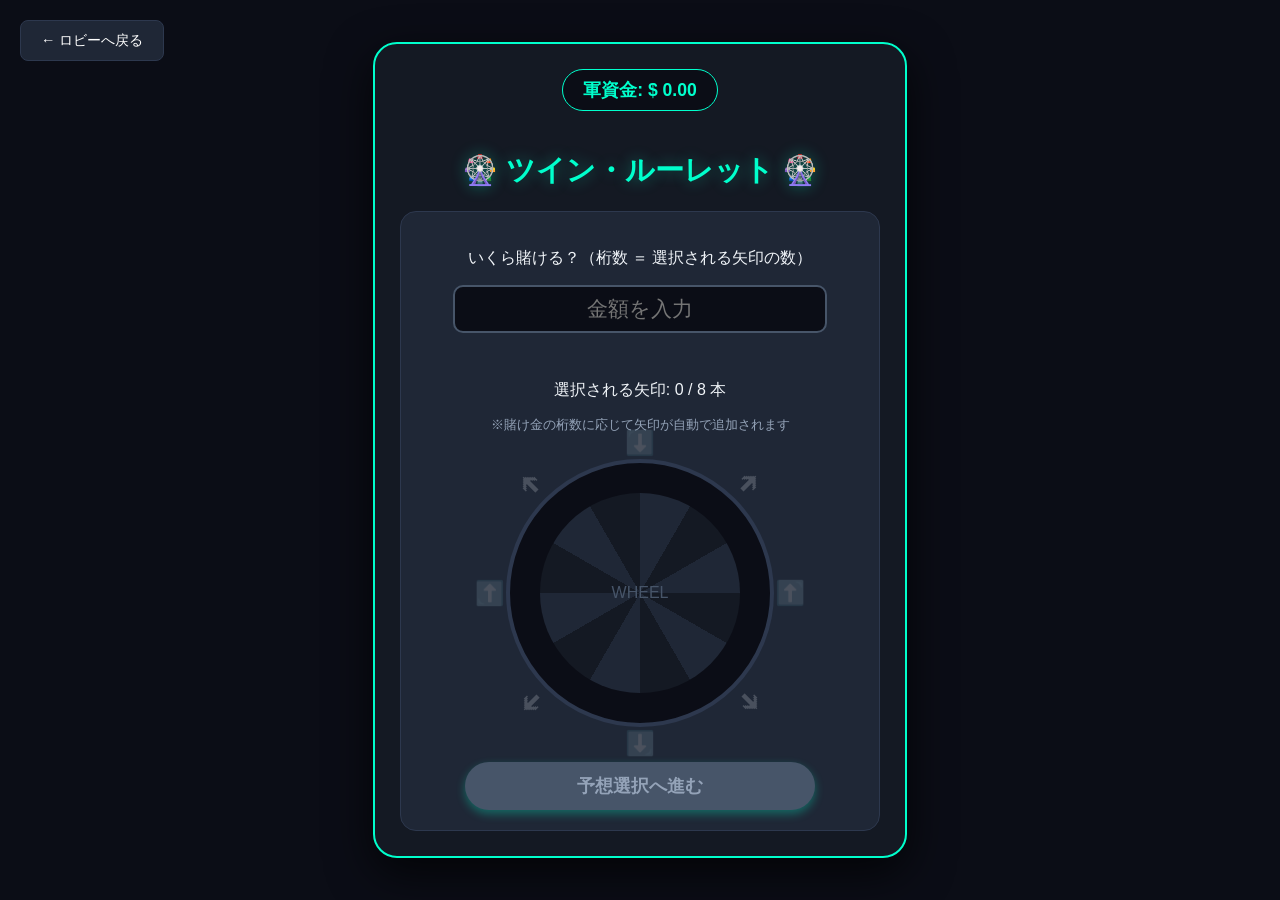
<file: gamble-king/src/main/roulette.html>
<!DOCTYPE html>
<html lang="ja">
<head>
    <meta charset="UTF-8">
    <meta name="viewport" content="width=device-width, initial-scale=1.0, maximum-scale=1.0, user-scalable=no">
    <title>ギャンブル王 - ツインルーレット</title>
    <link rel="stylesheet" href="css/roulette.css">
    <style>
        /* スマホでのダブルタップ拡大を防止 */
        * { touch-action: manipulation; }
    </style>
</head>
<body>
    <button class="btn-back" onclick="goBack()">← ロビーへ戻る</button>

    <div class="container">
        <div class="money-box">軍資金: <span id="rouletteMoneyText">$ 0.00</span></div>
        
        <h1 class="game-title">🎡 ツイン・ルーレット 🎡</h1>

        <div id="step-bet" class="game-section">
            <p>いくら賭ける？（桁数 ＝ 選択される矢印の数）</p>
            <input type="text" inputmode="numeric" id="betInput" placeholder="金額を入力" oninput="handleBetInput()">
            <div id="betWarning" style="color: #ef4444; font-size: 0.85rem; height: 1rem; margin-bottom: 10px; font-weight: bold;"></div>
            
            <div class="arrow-select-area">
                <p class="info-text">選択される矢印: <span id="arrowCount">0</span> / 8 本</p>
                <p style="font-size:0.8rem; color:#94a3b8; margin:0;">※賭け金の桁数に応じて矢印が自動で追加されます</p>
            </div>

            <div class="wheel-wrapper-preview">
                <div class="arrow a-0">⬇️</div>
                <div class="arrow a-1">🡩</div>
                <div class="arrow a-2">⬅️</div>
                <div class="arrow a-3">🡩</div>
                <div class="arrow a-4">⬆️</div>
                <div class="arrow a-5">🡩</div>
                <div class="arrow a-6">➡️</div>
                <div class="arrow a-7">🡩</div>
                <div class="dummy-wheel">WHEEL</div>
            </div>

            <button id="btnNext" class="btn btn-action" onclick="proceedToPredictSelect()" disabled>予想選択へ進む</button>
        </div>

        <div id="step-predict" class="game-section" style="display: none;">
            <p>現在の賭け金: <span id="displayBet" style="color: #ffd700;">$0</span></p>
            
            <div class="bet-type-buttons">
                <button id="btnTypeNumber" class="type-btn active" onclick="switchBetType('number')">🔢 数字のみ</button>
                <button id="btnTypeColor" class="type-btn" onclick="switchBetType('color')">🎨 色のみ</button>
                <button id="btnTypeBoth" class="type-btn" onclick="switchBetType('both')">🌟 両方</button>
            </div>

            <div class="target-select-area">
                <div id="predictNumberSection">
                    <p>予想する数字を入力 (1 〜 30)</p>
                    <input type="text" inputmode="numeric" id="targetNumberInput" value="1" oninput="handleTargetNumberInput()">
                    <div id="targetWarning" style="color: #ef4444; font-size: 0.85rem; height: 1rem; font-weight: bold; margin-bottom: 5px;"></div>
                    <div class="rate-info-sub">的中時の倍率: 選択した数字倍</div>
                </div>

                <div id="predictColorSection" style="display: none;">
                    <p>予想する色を選択</p>
                    <div class="color-radio-group">
                        <button id="colBtn-red" class="col-choice active" onclick="selectColor('red')">🔴 赤 (1.05倍)</button>
                        <button id="colBtn-white" class="col-choice" onclick="selectColor('white')">⚪ 白 (1.05倍)</button>
                        <button id="colBtn-black" class="col-choice" onclick="selectColor('black')">⚫ 黒 (1.05倍)</button>
                        <button id="colBtn-gold" class="col-choice" onclick="selectColor('gold')">👑 金 (5倍)</button>
                    </div>
                </div>
                
                <div id="bothRateNotice" class="rate-info-sub" style="display: none; color: #ffd700; margin-top: 10px;">
                    ※両方的中の倍率:<br>赤・白・黒 ➔ <strong>5倍</strong> / 金 ➔ <strong>10倍</strong>
                </div>
            </div>

            <button id="btnRoll" class="btn btn-continue" onclick="startRoulette()">ルーレット起動！</button>
        </div>

        <div id="step-play" class="game-section" style="display: none;">
            <div class="wheel-stage">
                <div id="play-arrow-0" class="play-arrow pa-0">⬇️</div>
                <div id="play-arrow-1" class="play-arrow pa-1">🡩</div>
                <div id="play-arrow-2" class="play-arrow pa-2">⬅️</div>
                <div id="play-arrow-3" class="play-arrow pa-3">🡩</div>
                <div id="play-arrow-4" class="play-arrow pa-4">⬆️</div>
                <div id="play-arrow-5" class="play-arrow pa-5">🡩</div>
                <div id="play-arrow-6" class="play-arrow pa-6">➡️</div>
                <div id="play-arrow-7" class="play-arrow pa-7">🡩</div>

                <div id="outerWheel" class="wheel-outer"></div>
                <div id="innerWheel" class="wheel-inner"></div>
                <div class="wheel-center"></div>
            </div>

            <h2 id="resultStatus" class="result-status"></h2>
            <div id="resultMessage" class="result-details"></div>

            <button id="btnRestart" class="btn btn-action" onclick="resetGame()" style="display: none;">もう一度勝負</button>
        </div>
    </div>

    <script>
        function formatMoney(value) {
            if (value < 1e15) return value.toLocaleString('en-US', { minimumFractionDigits: 2, maximumFractionDigits: 2 });
            let c = Math.floor(Math.log10(value) / 3);
            let v = value / Math.pow(10, c * 3);
            let idx = c - 5;
            let unit = "";
            let tempIdx = idx;
            if (tempIdx >= 0) {
                while (tempIdx >= 0) {
                    unit = String.fromCharCode(65 + (tempIdx % 26)) + unit;
                    tempIdx = Math.floor(tempIdx / 26) - 1;
                }
            }
            return v.toFixed(2) + " " + unit;
        }

        let myMoney = parseFloat(localStorage.getItem('gk_money')) || 0.0;
        let currentBet = 0;
        let allowedArrows = 0;
        let selectedArrows = [];
        let betType = 'number';
        let selectedColorTarget = 'red';

        let outerNumbers = [];
        let innerColors = [];

        window.onload = function() {
            updateMoneyDisplay();
            initRouletteData();
        };

        function updateMoneyDisplay() {
            document.getElementById('rouletteMoneyText').innerText = `$ ${formatMoney(myMoney)}`;
            localStorage.setItem('gk_money', myMoney);
        }

        function initRouletteData() {
            let nums = [];
            for(let i=0; i<15; i++) nums.push(Math.floor(Math.random() * 3) + 1);
            for(let i=0; i<8; i++) nums.push(Math.floor(Math.random() * 3) + 4);
            for(let i=0; i<3; i++) nums.push(Math.floor(Math.random() * 3) + 7);
            for(let i=0; i<2; i++) nums.push(Math.floor(Math.random() * 3) + 10);
            for(let i=0; i<1; i++) nums.push(Math.floor(Math.random() * 3) + 13);
            nums.push(30);

            outerNumbers = nums.sort(() => Math.random() - 0.5);

            let cols = [];
            for(let i=0; i<10; i++) cols.push('red');
            for(let i=0; i<10; i++) cols.push('white');
            for(let i=0; i<9; i++) cols.push('black');
            cols.push('gold');
            innerColors = cols.sort(() => Math.random() - 0.5);
        }

        function handleBetInput() {
            const input = document.getElementById('betInput');
            const warning = document.getElementById('betWarning');
            const btnNext = document.getElementById('btnNext');
            
            let rawStr = input.value.replace(/,/g, '').replace(/[^0-9]/g, '');
            warning.innerText = "";
            let isError = false;

            if (rawStr.startsWith('0')) {
                warning.innerText = "※最初の数字に0は入力できません";
                rawStr = rawStr.replace(/^0+/, '');
                isError = true;
            }

            currentBet = parseInt(rawStr, 10) || 0;

            if (currentBet > 0) {
                input.value = currentBet.toLocaleString('en-US');
            } else {
                input.value = "";
                isError = true;
            }

            if (currentBet > myMoney) {
                warning.innerText = "※軍資金を超えています！";
                input.style.borderColor = "#ef4444";
                isError = true;
            } else if (currentBet > 0) {
                input.style.borderColor = "#00ffcc";
            } else {
                input.style.borderColor = "#475569";
            }

            if (isError || currentBet <= 0) {
                allowedArrows = 0;
                selectedArrows = [];
            } else {
                allowedArrows = Math.min(rawStr.length, 8);
                selectedArrows = [];
                for(let i=0; i<allowedArrows; i++) {
                    selectedArrows.push(i);
                }
            }
            updateArrowUI();
        }

        function handleTargetNumberInput() {
            const input = document.getElementById('targetNumberInput');
            const warning = document.getElementById('targetWarning');

            let rawStr = input.value.replace(/,/g, '').replace(/[^0-9]/g, '');
            warning.innerText = "";

            if (rawStr.startsWith('0')) {
                warning.innerText = "※最初の数字に0は入力できません";
                rawStr = rawStr.replace(/^0+/, '');
            }

            if (rawStr.length > 0) {
                input.value = parseInt(rawStr, 10).toLocaleString('en-US');
            } else {
                input.value = "";
            }
        }

        function updateArrowUI() {
            document.getElementById('arrowCount').innerText = selectedArrows.length;

            for(let i=0; i<8; i++) {
                const arrowEl = document.querySelector(`.arrow.a-${i}`);
                if (selectedArrows.includes(i)) {
                    arrowEl.classList.add('selected');
                } else {
                    arrowEl.classList.remove('selected');
                }
            }
            
            let isReady = (selectedArrows.length > 0);
            let hasError = document.getElementById('betWarning').innerText !== "";
            document.getElementById('btnNext').disabled = (!isReady || hasError);
        }

        function proceedToPredictSelect() {
            document.getElementById('step-bet').style.display = 'none';
            document.getElementById('step-predict').style.display = 'block';
            document.getElementById('displayBet').innerText = `$ ${formatMoney(currentBet)}`;
        }

        function switchBetType(type) {
            betType = type;
            document.getElementById('btnTypeNumber').classList.toggle('active', type === 'number');
            document.getElementById('btnTypeColor').classList.toggle('active', type === 'color');
            document.getElementById('btnTypeBoth').classList.toggle('active', type === 'both');

            document.getElementById('predictNumberSection').style.display = (type === 'number' || type === 'both') ? 'block' : 'none';
            document.getElementById('predictColorSection').style.display = (type === 'color' || type === 'both') ? 'block' : 'none';
            document.getElementById('bothRateNotice').style.display = (type === 'both') ? 'block' : 'none';
        }

        function selectColor(color) {
            selectedColorTarget = color;
            const colors = ['red', 'white', 'black', 'gold'];
            colors.forEach(c => {
                document.getElementById(`colBtn-${c}`).classList.toggle('active', c === color);
            });
        }

        function startRoulette() {
            let targetNum = parseInt(document.getElementById('targetNumberInput').value.replace(/,/g, '')) || 0;
            if ((betType === 'number' || betType === 'both') && (targetNum < 1 || targetNum > 30)) {
                alert("数字は1〜30の間で入力してください");
                return;
            }

            myMoney = Math.round((myMoney - currentBet) * 100) / 100;
            updateMoneyDisplay();

            document.getElementById('step-predict').style.display = 'none';
            document.getElementById('step-play').style.display = 'block';

            for(let i=0; i<8; i++) {
                const playArrow = document.getElementById(`play-arrow-${i}`);
                if (selectedArrows.includes(i)) {
                    playArrow.classList.add('active');
                } else {
                    playArrow.classList.remove('active');
                }
            }

            const outer = document.getElementById('outerWheel');
            const inner = document.getElementById('innerWheel');
            outer.innerHTML = '';
            inner.innerHTML = '';

            for(let i=0; i<30; i++) {
                let oSlice = document.createElement('div');
                oSlice.className = 'slice-outer';
                oSlice.style.transform = `rotate(${i * 12}deg)`;
                oSlice.innerHTML = `<span>${outerNumbers[i]}</span>`;
                outer.appendChild(oSlice);

                let iSlice = document.createElement('div');
                iSlice.className = `slice-inner bg-${innerColors[i]}`;
                iSlice.style.transform = `rotate(${i * 12}deg)`;
                inner.appendChild(iSlice);
            }

            outer.className = "wheel-outer spinning-cw";
            inner.className = "wheel-inner spinning-ccw";

            document.getElementById('resultStatus').innerText = "";
            document.getElementById('resultMessage').innerText = "";
            document.getElementById('btnRestart').style.display = 'none';

            setTimeout(() => {
                outer.className = "wheel-outer stopped";
                inner.className = "wheel-inner stopped";

                let baseOffsetOuter = Math.floor(Math.random() * 30);
                let baseOffsetInner = Math.floor(Math.random() * 30);

                let arrowAngles = [0, 4, 7, 11, 15, 19, 22, 26];

                let hitDetails = [];
                let totalPayout = 0;

                selectedArrows.forEach(arrowIdx => {
                    let oIdx = (baseOffsetOuter + arrowAngles[arrowIdx]) % 30;
                    let iIdx = (baseOffsetInner - arrowAngles[arrowIdx] + 30) % 30;

                    let winNum = outerNumbers[oIdx];
                    let winColor = innerColors[iIdx];

                    let isNumMatch = (winNum === targetNum);
                    let isColorMatch = (winColor === selectedColorTarget);

                    let payoutMultiplier = 0;

                    if (betType === 'number' && isNumMatch) {
                        payoutMultiplier = targetNum;
                    } 
                    else if (betType === 'color' && isColorMatch) {
                        if (winColor === 'gold') {
                            payoutMultiplier = 5.0;
                        } else {
                            payoutMultiplier = 1.05;
                        }
                    } 
                    else if (betType === 'both' && isNumMatch && isColorMatch) {
                        if (winColor === 'gold') {
                            payoutMultiplier = 10.0;
                        } else {
                            payoutMultiplier = 5.0;
                        }
                    }

                    if (payoutMultiplier > 0) {
                        let winAmount = currentBet * payoutMultiplier;
                        totalPayout += winAmount;
                        hitDetails.push(`矢印${arrowIdx+1}: [${winNum} / ${getColorEmoji(winColor)}] 🎯 的中！(+$${formatMoney(winAmount)})`);
                    } else {
                        hitDetails.push(`矢印${arrowIdx+1}: [${winNum} / ${getColorEmoji(winColor)}] 不的中`);
                    }
                });

                const statusText = document.getElementById('resultStatus');
                const detailText = document.getElementById('resultMessage');

                if (totalPayout > 0) {
                    myMoney = Math.round((myMoney + totalPayout) * 100) / 100;
                    
                    let totalAssets = parseFloat(localStorage.getItem('gk_total_assets')) || 0.0;
                    totalAssets = Math.round((totalAssets + totalPayout) * 100) / 100;
                    localStorage.setItem('gk_total_assets', totalAssets);

                    updateMoneyDisplay();
                    statusText.innerHTML = `<span class="win-text">🎉 的中！払い戻し発生！ 🎉</span>`;
                } else {
                    statusText.innerHTML = `<span class="lose-text">💀 全矢印、不的中... 💀</span>`;
                }

                detailText.innerHTML = hitDetails.join('<br>') + (totalPayout > 0 ? `<br><br><strong style="color:#22c55e; font-size:1.2rem;">トータル払い戻し: +$ ${formatMoney(totalPayout)}</strong>` : `<br><br>賭け金 $ ${formatMoney(currentBet)} は没収されました。`);
                document.getElementById('btnRestart').style.display = 'inline-block';

            }, 3500);
        }

        function getColorEmoji(color) {
            if(color==='red') return '🔴赤';
            if(color==='white') return '⚪白';
            if(color==='black') return '⚫黒';
            return '👑金';
        }

        function resetGame() {
            document.getElementById('step-play').style.display = 'none';
            document.getElementById('step-bet').style.display = 'block';
            
            document.getElementById('betInput').value = '';
            document.getElementById('targetNumberInput').value = '1';
            document.getElementById('targetWarning').innerText = '';
            
            initRouletteData();
            handleBetInput();
        }

        function goBack() {
            window.location.href = 'game.html';
        }
    </script>
</body>
</html>
</file>
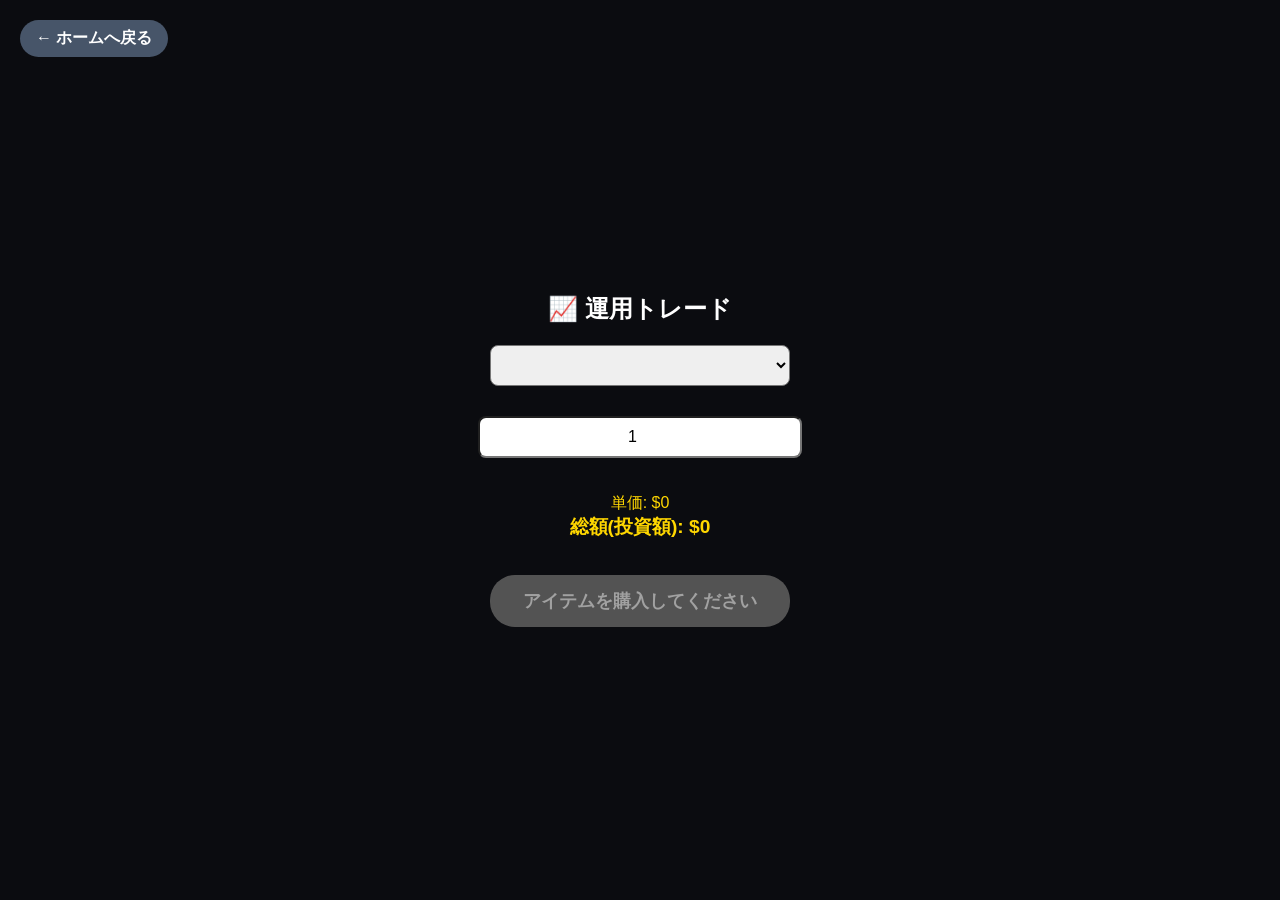
<file: gamble-king/src/main/trade.html>
<!DOCTYPE html>
<html lang="ja">
<head>
    <meta charset="UTF-8">
    <meta name="viewport" content="width=device-width, initial-scale=1.0, maximum-scale=1.0, user-scalable=no">
    <title>ギャンブル王 - トレード</title>
    <link rel="stylesheet" href="css/home.css">
    <link rel="stylesheet" href="css/trade.css">
    <style>
        /* スマホでのダブルタップ拡大を防止 */
        * { touch-action: manipulation; }

        .btn-back-trade {
            position: absolute; top: 20px; left: 20px;
            background: #475569; color: white; padding: 8px 16px;
            border-radius: 20px; border: none; cursor: pointer;
            z-index: 10;
        }
        .btn-back-trade:hover { background: #64748b; }
        
        button:disabled {
            background: #475569 !important;
            color: #94a3b8 !important;
            cursor: not-allowed;
            box-shadow: none !important;
            filter: grayscale(100%);
        }
        
        .rate-text { font-size: 1.2rem; color: #ffd700; margin-bottom: 5px; }
        .val-display { font-size: 2rem; font-weight: bold; margin: 10px 0; }
        .red { color: #ef4444; }
        .blue { color: #38bdf8; }
        .white { color: #ffffff; }

        /* ★ スマホ対応のレイアウト調整 ★ */
        .trade-container {
            width: 100%;
            padding: 15px;
            box-sizing: border-box;
            display: flex;
            flex-direction: column;
            align-items: center;
        }
        
        #tradeArea {
            width: 100%;
            display: flex;
            flex-direction: column;
            align-items: center;
        }
        
        #chart {
            width: 100%;
            max-width: 400px; /* PCでは最大400pxまで */
            height: auto;     /* スマホでは横幅に合わせて自動縮小 */
            aspect-ratio: 2 / 1;
            box-sizing: border-box;
        }

        .controls {
            width: 100%;
            max-width: 400px;
            display: flex;
            gap: 15px;
            justify-content: center;
            margin-top: 10px;
        }

        .controls button {
            flex: 1; /* 購入・売却ボタンを均等に広げる */
            font-size: 1.1rem;
            padding: 12px 0;
        }

        .btn-stop {
            margin-top: 30px !important; /* 購入・売却ボタンから30px隙間を開ける */
            width: 100%;
            max-width: 400px;
        }

        .event-popup {
            position: absolute;
            top: 40%;
            left: 50%;
            transform: translate(-50%, -50%);
            background: rgba(239, 68, 68, 0.9);
            color: white;
            padding: 10px 20px;
            border-radius: 8px;
            font-size: 1.2rem;
            font-weight: bold;
            z-index: 100;
            pointer-events: none;
            animation: eventFade 2s forwards;
            border: 2px solid #ffd700;
            box-shadow: 0 0 15px rgba(255,215,0,0.5);
            white-space: nowrap;
        }
        @keyframes eventFade {
            0% { opacity: 0; transform: translate(-50%, -30%) scale(0.8); }
            15% { opacity: 1; transform: translate(-50%, -50%) scale(1.1); }
            30% { opacity: 1; transform: translate(-50%, -50%) scale(1); }
            80% { opacity: 1; transform: translate(-50%, -50%) scale(1); }
            100% { opacity: 0; transform: translate(-50%, -70%) scale(0.9); }
        }
    </style>
</head>
<body>
    <button id="homeBtn" class="btn-back-trade" onclick="window.location.href='home.html'">← ホームへ戻る</button>
    
    <div class="trade-container">
        <h2>📈 運用トレード</h2>
        <div id="setup" style="width: 100%; display: flex; flex-direction: column; align-items: center;">
            <select id="itemSelect" onchange="updatePriceDisplay()" style="width: 80%; max-width: 300px; padding: 10px; font-size: 1rem; border-radius: 8px; margin-bottom: 10px;"></select>
            <input type="number" id="itemCount" min="1" value="1" oninput="updatePriceDisplay()" style="width: 80%; max-width: 300px; padding: 10px; font-size: 1rem; border-radius: 8px; text-align: center;">
            <div id="priceInfo" style="margin: 15px 0; color: #ffd700;">
                <div id="unitPriceDisplay">単価: $0</div>
                <div id="totalPriceDisplay" style="font-size: 1.2rem; font-weight: bold;">総額(投資額): $0</div>
            </div>
            <button id="startBtn" class="btn btn-lobby" onclick="initTrade()" style="width: 80%; max-width: 300px;">トレード開始</button>
        </div>
        
        <div id="tradeArea" style="display:none; position:relative;">
            <div id="rateDisplay" class="rate-text">レート: 1.00 x</div>
            <div id="profitDisplay" class="val-display white">$0</div>
            
            <canvas id="chart" width="400" height="200"></canvas>
            
            <p>残り時間: <span id="time">30.0</span>秒</p>
            <div class="controls">
                <button id="buyBtn" onclick="tradeAction('buy')" style="background: #ef4444; color: white;">購入</button>
                <button id="sellBtn" onclick="tradeAction('sell')" style="background: #38bdf8; color: white;">売却</button>
            </div>
            <button class="btn-stop" onclick="finishTrade()">中止して確定する</button>
            
            <div id="popupArea"></div>
        </div>
    </div>

    <div id="resultOverlay" class="overlay" style="z-index: 9999;">
        <div class="overlay-content" style="text-align: center;">
            <h2 style="color: #ffd700; margin-top:0;">トレード終了</h2>
            <p style="color: #94a3b8; font-size: 0.9rem;">確定した損益額</p>
            <div id="resultProfitText" style="font-size: 2.2rem; font-weight: bold; margin: 15px 0;"></div>
            <button class="btn btn-lobby" onclick="window.location.href='home.html'" style="width:100%; margin-top: 15px;">ホームへ戻る</button>
        </div>
    </div>

    <script>
        function formatMoney(value) {
            if (value < 1e15) return value.toLocaleString('en-US', { minimumFractionDigits: 2, maximumFractionDigits: 2 });
            let c = Math.floor(Math.log10(value) / 3);
            let v = value / Math.pow(10, c * 3);
            let idx = c - 5;
            let unit = "";
            let tempIdx = idx;
            if (tempIdx >= 0) {
                while (tempIdx >= 0) {
                    unit = String.fromCharCode(65 + (tempIdx % 26)) + unit;
                    tempIdx = Math.floor(tempIdx / 26) - 1;
                }
            }
            return v.toFixed(2) + " " + unit;
        }

        const canvas = document.getElementById('chart');
        const ctx = canvas.getContext('2d');
        let investItems = JSON.parse(localStorage.getItem('gk_invest_items')) || {};
        const prices = { brick: 10000, egg: 100000, goldLeaf: 500000000, rupee: 200000000000, goldBar: 100000000000000 };
        
        let activeItem = null, activeCount = 0;
        let baseTotal = 0;
        let currentVal = 1.0;
        let priceHistory = [];
        let interval;
        let tick = 0;
        
        let hasPosition = false;
        let entryVal = 0.0;
        let totalProfit = 0.0;

        let activeEventTicks = 0;
        let currentTickChange = 0;

        const sel = document.getElementById('itemSelect');
        const startBtn = document.getElementById('startBtn');
        const buyBtn = document.getElementById('buyBtn');
        const sellBtn = document.getElementById('sellBtn');
        const profitDisplay = document.getElementById('profitDisplay');
        const rateDisplay = document.getElementById('rateDisplay');

        let hasAnyItem = false;
        Object.keys(prices).forEach(key => {
            const count = investItems[key] || 0;
            if (count > 0) {
                hasAnyItem = true;
                sel.innerHTML += `<option value="${key}">${key} (所持:${count})</option>`;
            }
        });

        if (!hasAnyItem) {
            startBtn.disabled = true;
            startBtn.innerText = "アイテムを購入してください";
        } else {
            updatePriceDisplay();
        }

        function updatePriceDisplay() {
            const item = sel.value;
            const count = parseInt(document.getElementById('itemCount').value) || 0;
            baseTotal = (prices[item] || 0) * count;
            document.getElementById('unitPriceDisplay').innerText = "単価: $" + formatMoney(prices[item] || 0);
            document.getElementById('totalPriceDisplay').innerText = "総額(投資額): $" + formatMoney(baseTotal);
        }

        function initTrade() {
            if(interval) clearInterval(interval);
            
            activeItem = sel.value;
            activeCount = parseInt(document.getElementById('itemCount').value) || 0;
            if (activeCount > (investItems[activeItem] || 0)) { alert("所持数が足りません"); return; }
            
            investItems[activeItem] -= activeCount;
            localStorage.setItem('gk_invest_items', JSON.stringify(investItems));
            
            currentVal = 1.0;
            priceHistory = [1.0];
            tick = 0;
            totalProfit = 0.0;
            
            hasPosition = true;
            entryVal = 1.0; 
            
            document.getElementById('homeBtn').style.display = 'none'; 
            document.getElementById('setup').style.display = 'none';
            document.getElementById('tradeArea').style.display = 'flex';
            
            updateButtons();
            updateDisplay();
            runTradeLoop();
        }

        function tradeAction(actionType) {
            if (actionType === 'buy' && !hasPosition) {
                hasPosition = true;
                entryVal = currentVal;
            } else if (actionType === 'sell' && hasPosition) {
                hasPosition = false;
                totalProfit += baseTotal * (currentVal - entryVal);
                entryVal = 0.0;
            }
            updateButtons();
            updateDisplay();
        }

        function updateButtons() {
            buyBtn.disabled = hasPosition;
            sellBtn.disabled = !hasPosition;
        }

        function runTradeLoop() {
            let timeLeft = 30.0;

            interval = setInterval(() => {
                timeLeft -= 0.1;
                if(timeLeft < 0) timeLeft = 0;
                document.getElementById('time').innerText = timeLeft.toFixed(1);

                if (tick % 50 === 0 && tick <= 250) {
                    if (Math.random() < 0.10) {
                        let isPlus = Math.random() < 0.5;
                        let r = Math.random() * 100;
                        let totalChange = 0;
                        let eventName = "";

                        if (isPlus) {
                            if (r <= 45) { totalChange = 3.0; eventName = "好景気！(+300%)"; }
                            else if (r <= 80) { totalChange = 2.5; eventName = "買い注文殺到！(+250%)"; }
                            else if (r <= 95) { totalChange = 4.0; eventName = "大口投資家参入！(+400%)"; }
                            else { totalChange = 5.0; eventName = "歴史的暴騰！(+500%)"; }
                        } else {
                            if (r <= 45) { totalChange = -3.8; eventName = "大暴落発生！(-380%)"; }
                            else if (r <= 80) { totalChange = -4.0; eventName = "市場パニック！(-400%)"; }
                            else if (r <= 95) { totalChange = -2.6; eventName = "大口売り逃げ！(-260%)"; }
                            else { totalChange = 1.2; eventName = "謎の反発！(+120%)"; }
                        }
                        activeEventTicks = 40; 
                        currentTickChange = totalChange / 40.0;
                        showEventPopup(eventName, isPlus);
                    }
                }

                if (activeEventTicks <= 0 && tick % 10 === 0) {
                    let secChange = (Math.random() * 2.5) - 1.0; 
                    currentTickChange = secChange / 10.0;
                }

                currentVal += currentTickChange;
                if (activeEventTicks > 0) activeEventTicks--;
                
                priceHistory.push(currentVal);
                
                updateDisplay();
                tick++;

                if (timeLeft <= 0) { 
                    clearInterval(interval); 
                    finishTrade(); 
                }
            }, 100);
        }

        function showEventPopup(text, isPlus) {
            const popupArea = document.getElementById('popupArea');
            const el = document.createElement('div');
            el.className = 'event-popup';
            el.innerText = text;
            if(!isPlus && text.includes('-')) {
                el.style.background = 'rgba(56, 189, 248, 0.9)'; 
                el.style.borderColor = '#ffffff';
            }
            popupArea.appendChild(el);
            setTimeout(() => { el.remove(); }, 2000);
        }

        function updateDisplay() {
            rateDisplay.innerText = `レート: ${currentVal.toFixed(2)} x`;

            let floatingProfit = hasPosition ? baseTotal * (currentVal - entryVal) : 0;
            let displayVal = totalProfit + floatingProfit;
            
            let sign = displayVal > 0 ? "+" : (displayVal < 0 ? "-" : "");
            profitDisplay.innerText = `${sign}$${formatMoney(Math.abs(displayVal))}`;
            
            if (displayVal > 0) profitDisplay.className = "val-display red";
            else if (displayVal < 0) profitDisplay.className = "val-display blue";
            else profitDisplay.className = "val-display white";

            drawChart();
        }

        function finishTrade() {
            clearInterval(interval);
            
            if (hasPosition) {
                tradeAction('sell');
            }

            try {
                let currentMoney = parseFloat(localStorage.getItem('gk_money')) || 0.0;
                let totalAssets = parseFloat(localStorage.getItem('gk_total_assets')) || 0.0;
                
                currentMoney += totalProfit;
                
                if (totalProfit > 0) {
                    totalAssets = Math.round((totalAssets + totalProfit) * 100) / 100;
                }

                if (currentMoney < 0) {
                    let deficit = Math.abs(currentMoney);
                    currentMoney = 0;
                    totalAssets = Math.max(0, Math.round((totalAssets - deficit) * 100) / 100);
                }
                
                localStorage.setItem('gk_money', currentMoney);
                localStorage.setItem('gk_total_assets', totalAssets);

                document.getElementById('tradeArea').style.display = 'none';
                document.getElementById('resultOverlay').style.display = 'flex';
                
                const resultText = document.getElementById('resultProfitText');
                let roundedProfit = Math.round(totalProfit);
                let sign = roundedProfit > 0 ? "+" : (roundedProfit < 0 ? "-" : "");
                resultText.innerText = `${sign}$${formatMoney(Math.abs(roundedProfit))}`;
                resultText.style.color = roundedProfit >= 0 ? '#ef4444' : '#38bdf8';
                
            } catch (e) {
                console.error(e);
                alert("結果の処理中にエラーが発生しました。");
                window.location.href = 'home.html';
            }
        }

        function drawChart() {
            ctx.clearRect(0, 0, 400, 200);
            
            let maxPoints = 300;
            let drawHistory = priceHistory.slice(-maxPoints);
            
            let minP = Math.min(...drawHistory, 0.5) * 0.9;
            let maxP = Math.max(...drawHistory, 1.5) * 1.1;
            let range = (maxP - minP) || 1;
            
            ctx.beginPath();
            drawHistory.forEach((p, i) => {
                let x = (i / maxPoints) * 400; 
                let y = 180 - ((p - minP) / range) * 160;
                i === 0 ? ctx.moveTo(x, y) : ctx.lineTo(x, y);
            });
            ctx.strokeStyle = '#ffd700';
            ctx.lineWidth = 2;
            ctx.stroke();
            
            if (hasPosition) {
                let entryY = 180 - ((entryVal - minP) / range) * 160;
                if (entryY >= 0 && entryY <= 200) {
                    ctx.beginPath();
                    ctx.moveTo(0, entryY);
                    ctx.lineTo(400, entryY);
                    ctx.strokeStyle = 'rgba(255, 255, 255, 0.4)';
                    ctx.setLineDash([5, 5]);
                    ctx.stroke();
                    ctx.setLineDash([]);
                }
            }
        }
    </script>
</body>
</html>
</file>
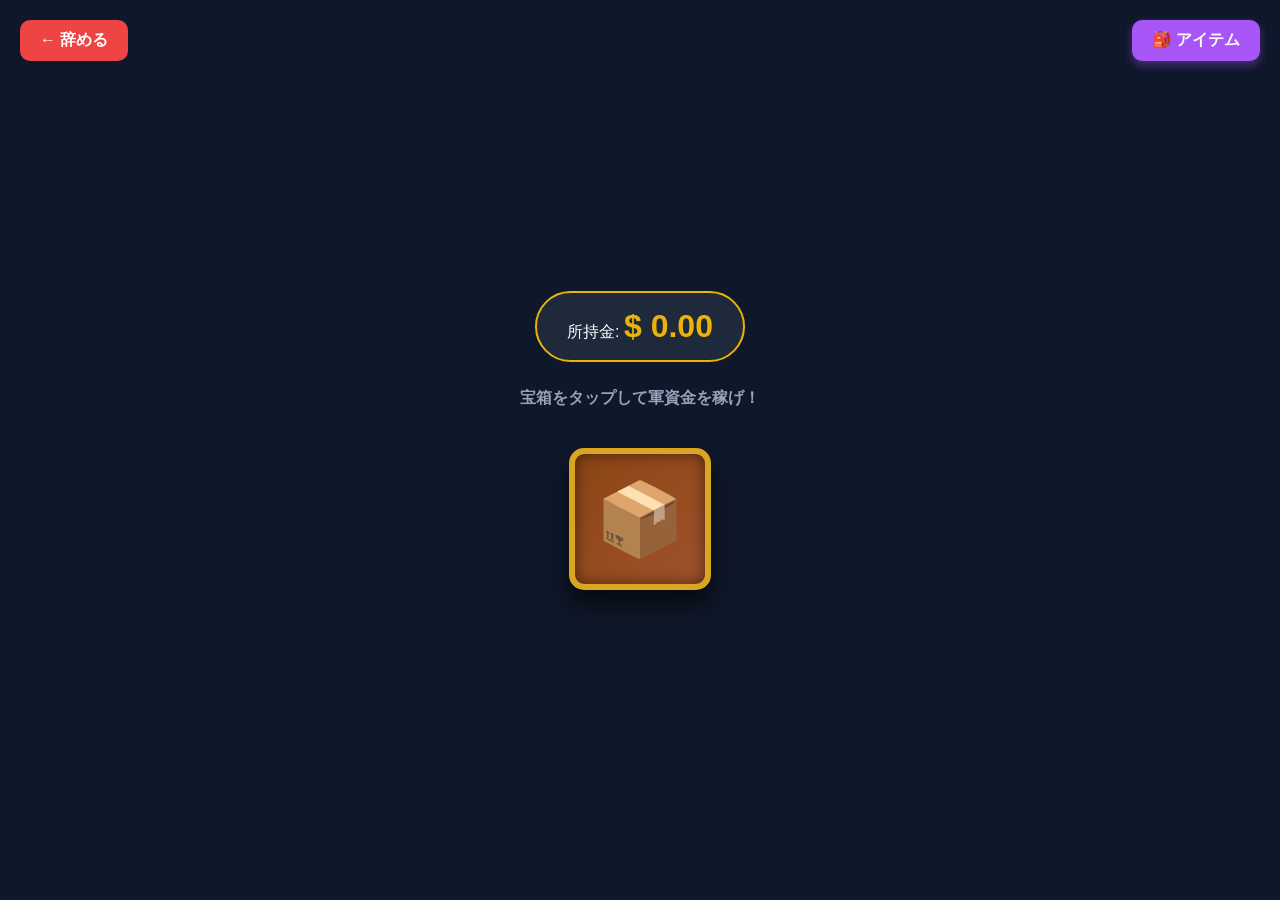
<file: gamble-king/src/main/work.html>
<!DOCTYPE html>
<html lang="ja">
<head>
    <meta charset="UTF-8">
    <meta name="viewport" content="width=device-width, initial-scale=1.0, maximum-scale=1.0, user-scalable=no">
    <title>ギャンブル王 - バイト</title>
    <link rel="stylesheet" href="css/work.css">
</head>
<body>
    <button class="btn-quit" onclick="quitWork()">← 辞める</button>

    <button class="btn-item-menu" onclick="toggleItemMenu()">🎒 アイテム</button>

    <div class="container">
        <div class="money-display">
            <span class="label">所持金:</span>
            <span id="moneyText" class="amount">$ 0.00</span>
        </div>

        <div id="buffDisplay" class="buff-display" style="display: none;"></div>

        <p class="instruction">宝箱をタップして軍資金を稼げ！</p>

        <div class="treasure-container">
            <div class="treasure-box" onclick="tapTreasure(event)">📦</div>
        </div>
    </div>

    <div id="itemModal" class="modal-overlay">
        <div class="modal-content">
            <h2>所持アイテム</h2>
            <div class="item-list">
                <div class="item-card">
                    <div>⚡ エナジードリンク (所持: <span id="count-energyDrink">0</span>)</div>
                    <small>効果: 1分間 獲得金額を30倍</small>
                    <button onclick="useItem('energyDrink')">使用</button>
                </div>
                <div class="item-card">
                    <div>🍀 幸運のお守り (所持: <span id="count-luckyCharm">0</span>)</div>
                    <small>効果: 100クリック 獲得金額を35倍</small>
                    <button onclick="useItem('luckyCharm')">使用</button>
                </div>
                <div class="item-card">
                    <div>💪 パーフェクトアーム (所持: <span id="count-perfectArm">0</span>)</div>
                    <small>効果: 2分間 1タップ10クリック化＆金額10倍</small>
                    <button onclick="useItem('perfectArm')">使用</button>
                </div>
                <div class="item-card">
                    <div>👁️ ゴッドアイ (所持: <span id="count-godEye">0</span>)</div>
                    <small>効果: 20クリック 最高額(1000)確定＆金額100倍</small>
                    <button onclick="useItem('godEye')">使用</button>
                </div>
            </div>
            <button class="btn-close" onclick="toggleItemMenu()">閉じる</button>
        </div>
    </div>

    <script>
        function formatMoney(value) {
            if (value < 1e15) return value.toLocaleString('en-US', { minimumFractionDigits: 2, maximumFractionDigits: 2 });
            let c = Math.floor(Math.log10(value) / 3);
            let v = value / Math.pow(10, c * 3);
            let idx = c - 5;
            let unit = "";
            let tempIdx = idx;
            if (tempIdx >= 0) {
                while (tempIdx >= 0) {
                    unit = String.fromCharCode(65 + (tempIdx % 26)) + unit;
                    tempIdx = Math.floor(tempIdx / 26) - 1;
                }
            }
            return v.toFixed(2) + " " + unit;
        }

        let currentMoney = parseFloat(localStorage.getItem('gk_money')) || 0.0;
        
        let items = JSON.parse(localStorage.getItem('gk_items')) || {};
        if(items.energyDrink === undefined) items.energyDrink = 0;
        if(items.luckyCharm === undefined) items.luckyCharm = 0;
        if(items.perfectArm === undefined) items.perfectArm = 0;
        if(items.godEye === undefined) items.godEye = 0;

        let buffs = {
            energyDrink: { active: false, endTime: 0 },
            luckyCharm: { active: false, remainingTaps: 0 },
            perfectArm: { active: false, endTime: 0 },
            godEye: { active: false, remainingTaps: 0 }
        };

        window.onload = function() {
            updateUI();
            setInterval(updateBuffUI, 1000);
        };

        function updateUI() {
            document.getElementById('moneyText').innerText = `$ ${formatMoney(currentMoney)}`;
            localStorage.setItem('gk_money', currentMoney);
            localStorage.setItem('gk_items', JSON.stringify(items));
            
            document.getElementById('count-energyDrink').innerText = items.energyDrink;
            document.getElementById('count-luckyCharm').innerText = items.luckyCharm;
            document.getElementById('count-perfectArm').innerText = items.perfectArm;
            document.getElementById('count-godEye').innerText = items.godEye;
            
            updateBuffUI();
        }

        function updateBuffUI() {
            const now = Date.now();
            let buffTexts = [];
            
            if (buffs.energyDrink.active) {
                if (buffs.energyDrink.endTime > now) {
                    let remain = Math.ceil((buffs.energyDrink.endTime - now) / 1000);
                    buffTexts.push(`⚡ エナジー (残り ${remain}秒)`);
                } else {
                    buffs.energyDrink.active = false;
                }
            }
            if (buffs.perfectArm.active) {
                if (buffs.perfectArm.endTime > now) {
                    let remain = Math.ceil((buffs.perfectArm.endTime - now) / 1000);
                    buffTexts.push(`💪 パーフェクト (残り ${remain}秒)`);
                } else {
                    buffs.perfectArm.active = false;
                }
            }
            if (buffs.luckyCharm.active) {
                if (buffs.luckyCharm.remainingTaps > 0) {
                    buffTexts.push(`🍀 幸運 (残り ${buffs.luckyCharm.remainingTaps}回)`);
                } else {
                    buffs.luckyCharm.active = false;
                }
            }
            if (buffs.godEye.active) {
                if (buffs.godEye.remainingTaps > 0) {
                    buffTexts.push(`👁️ ゴッドアイ (残り ${buffs.godEye.remainingTaps}回)`);
                } else {
                    buffs.godEye.active = false;
                }
            }
            
            const buffDiv = document.getElementById('buffDisplay');
            if (buffTexts.length > 0) {
                buffDiv.style.display = 'block';
                buffDiv.innerHTML = buffTexts.join('<br>');
            } else {
                buffDiv.style.display = 'none';
            }
        }

        function lotteryMoney() {
            let rand = Math.random() * 100; 
            if (rand < 0.01) return 1000.0;
            if (rand < 0.26) return 500.0;
            if (rand < 0.76) return 100.0;
            if (rand < 1.76) return 10.0;
            if (rand < 3.76) return 5.0;
            if (rand < 8.76) return 1.0;
            if (rand < 28.76) return 0.5;
            return 0.1; 
        }

        function lotteryItemDrop() {
            let rand = Math.random() * 100;
            if (rand < 0.01) return 'godEye';
            if (rand < 0.51) return 'perfectArm';
            if (rand < 1.51) return 'luckyCharm';
            if (rand < 2.51) return 'energyDrink';
            return null;
        }

        function useItem(type) {
            if (items[type] <= 0) {
                alert("アイテムを持っていません！");
                return;
            }
            
            items[type]--;
            const now = Date.now();

            if (type === 'energyDrink') {
                if (buffs.energyDrink.active && buffs.energyDrink.endTime > now) {
                    buffs.energyDrink.endTime += 60000; 
                } else {
                    buffs.energyDrink.active = true;
                    buffs.energyDrink.endTime = now + 60000;
                }
            } else if (type === 'luckyCharm') {
                buffs.luckyCharm.active = true;
                buffs.luckyCharm.remainingTaps += 100; 
            } else if (type === 'perfectArm') {
                if (buffs.perfectArm.active && buffs.perfectArm.endTime > now) {
                    buffs.perfectArm.endTime += 120000; 
                } else {
                    buffs.perfectArm.active = true;
                    buffs.perfectArm.endTime = now + 120000;
                }
            } else if (type === 'godEye') {
                buffs.godEye.active = true;
                buffs.godEye.remainingTaps += 20; 
            }

            updateUI();
        }

        function tapTreasure(event) {
            const now = Date.now();
            
            if (buffs.energyDrink.endTime <= now) buffs.energyDrink.active = false;
            if (buffs.perfectArm.endTime <= now) buffs.perfectArm.active = false;

            let clicks = buffs.perfectArm.active ? 10 : 1;
            let totalEarned = 0;
            let droppedItems = {};

            for (let i = 0; i < clicks; i++) {
                let earned = 0;
                
                let isGodEyeActive = buffs.godEye.active && buffs.godEye.remainingTaps > 0;
                if (isGodEyeActive) {
                    earned = 1000.0;
                    buffs.godEye.remainingTaps--;
                } else {
                    earned = lotteryMoney();
                }

                let multiplier = 1;
                
                if (buffs.energyDrink.active) multiplier *= 30;
                
                let isLuckyCharmActive = buffs.luckyCharm.active && buffs.luckyCharm.remainingTaps > 0;
                if (isLuckyCharmActive) {
                    multiplier *= 35;
                    buffs.luckyCharm.remainingTaps--;
                }
                
                if (buffs.perfectArm.active) multiplier *= 10;
                
                if (isGodEyeActive) multiplier *= 100;

                totalEarned += (earned * multiplier);

                let droppedItem = lotteryItemDrop();
                if (droppedItem) {
                    items[droppedItem]++;
                    if (!droppedItems[droppedItem]) droppedItems[droppedItem] = 0;
                    droppedItems[droppedItem]++;
                }
            }

            currentMoney = Math.round((currentMoney + totalEarned) * 100) / 100;
            
            let totalAssets = parseFloat(localStorage.getItem('gk_total_assets')) || 0.0;
            totalAssets = Math.round((totalAssets + totalEarned) * 100) / 100;
            localStorage.setItem('gk_total_assets', totalAssets);

            updateUI();

            const box = event.currentTarget;
            box.classList.remove('pulse');
            void box.offsetWidth; 
            box.classList.add('pulse');

            createFloatingText(event.clientX, event.clientY, `+${formatMoney(totalEarned)}`, 'money-drop-text');

            let dropYOffset = 30;
            for (let key in droppedItems) {
                let itemName = getItemName(key);
                createFloatingText(event.clientX, event.clientY - dropYOffset, `🎁 ${itemName} GET! x${droppedItems[key]}`, 'item-drop-text');
                dropYOffset += 25;
            }
        }

        function getItemName(key) {
            switch(key) {
                case 'energyDrink': return 'エナジードリンク';
                case 'luckyCharm': return '幸運のお守り';
                case 'perfectArm': return 'パーフェクトアーム';
                case 'godEye': return 'ゴッドアイ';
            }
            return key;
        }

        function createFloatingText(x, y, textString, className) {
            const text = document.createElement('div');
            text.className = `floating-text ${className}`;
            text.innerText = textString;
            text.style.left = `${x}px`;
            text.style.top = `${y}px`;
            document.body.appendChild(text);
            setTimeout(() => { text.remove(); }, 900);
        }

        function toggleItemMenu() {
            const modal = document.getElementById('itemModal');
            modal.style.display = modal.style.display === 'flex' ? 'none' : 'flex';
        }

        function quitWork() {
            const isAnyBuffActive = buffs.energyDrink.active || buffs.luckyCharm.active || buffs.perfectArm.active || buffs.godEye.active;
            
            if (isAnyBuffActive) {
                const confirmQuit = confirm("⚠️ 現在アイテムの効果が発動中です！\nバイトを辞めると残りの効果は消えてしまいますが、本当に辞めますか？");
                if (!confirmQuit) {
                    return; 
                }
            }
            
            window.location.href = 'home.html';
        }
    </script>
</body>
</html>
</file>
<file: gamble-king/src/main/css/style.css>
* {
    margin: 0;
    padding: 0;
    box-sizing: border-box;
}

body {
    /* 全体的に明るく華やかなゴールド・ホワイト系のグラデーション背景に変更 */
    background: linear-gradient(135deg, #ffffff 0%, #fef3c7 50%, #fde68a 100%);
    color: #1e293b; /* 文字色を明るい背景に合わせてダークカラーに変更 */
    font-family: 'Helvetica Neue', Arial, sans-serif;
    overflow: hidden;
}

.screen-wrapper {
    width: 100vw;
    height: 100vh;
    display: flex;
    justify-content: center;
    align-items: center;
    cursor: pointer;
}

.container {
    text-align: center;
}

.title {
    font-size: 4rem;
    /* 明るい背景でも映えるリッチなディープゴールドカラーに変更 */
    color: #b45309; 
    /* 文字の輪郭をくっきりさせるためのシャドウ調整 */
    text-shadow: 2px 2px 4px rgba(0, 0, 0, 0.1), 0 0 20px rgba(251, 191, 36, 0.6);
    margin-bottom: 2rem;
    letter-spacing: 0.5rem;
    font-weight: 900;
}

.blink-text {
    font-size: 1.6rem;
    /* 明るい背景で視認性の高い、エネルギッシュな濃い赤色に変更 */
    color: #dc2626; 
    font-weight: bold;
    letter-spacing: 0.2rem;
    animation: blink 1.5s infinite;
    text-shadow: 1px 1px 2px rgba(0, 0, 0, 0.1);
}

@keyframes blink {
    0% { opacity: 0.2; }
    50% { opacity: 1; }
    100% { opacity: 0.2; }
}
</file>
<file: gamble-king/src/main/css/dice.css>
body {
    margin: 0;
    padding: 0;
    background-color: #090b11;
    color: #f1f5f9;
    font-family: 'Arial Black', sans-serif;
    display: flex;
    justify-content: center;
    align-items: center;
    min-height: 100vh;
}

.container {
    width: 100%;
    max-width: 480px;
    background-color: #131722;
    border-radius: 24px;
    padding: 25px;
    box-shadow: 0 15px 35px rgba(0,0,0,0.6);
    text-align: center;
    border: 2px solid #ffcc00;
}

.money-box {
    background-color: #090b11;
    padding: 10px 20px;
    border-radius: 50px;
    font-size: 1.1rem;
    color: #ffcc00;
    border: 1px solid #ffcc00;
    display: inline-block;
    margin-bottom: 20px;
    font-weight: bold;
}

.game-title {
    font-size: 2rem;
    color: #ffcc00;
    text-shadow: 0 0 15px rgba(255, 204, 0, 0.4);
    margin-bottom: 25px;
}

.game-section {
    background-color: #1c2333;
    padding: 20px;
    border-radius: 16px;
    border: 1px solid #2e394d;
}

/* 金額インプット */
#betInput, #sumInput {
    width: 80%;
    padding: 12px;
    font-size: 1.4rem;
    border-radius: 12px;
    border: 2px solid #475569;
    background-color: #090b11;
    color: white;
    text-align: center;
    margin-bottom: 15px;
}
#betInput:focus, #sumInput:focus {
    border-color: #ffcc00;
    outline: none;
}

/* リアルタイムサイコロコンテナ */
.dice-container {
    display: flex;
    justify-content: center;
    flex-wrap: wrap;
    gap: 12px;
    margin: 15px 0;
    min-height: 60px;
}

/* サイコロのデザイン */
.dice {
    width: 50px;
    height: 50px;
    background: radial-gradient(circle at 30% 30%, #ffffff 0%, #e2e8f0 70%, #cbd5e1 100%);
    color: #0f172a;
    font-size: 2.5rem;
    display: flex;
    justify-content: center;
    align-items: center;
    border-radius: 10px;
    box-shadow: 0 5px 10px rgba(0,0,0,0.4);
    font-weight: normal;
}

.dice.dummy {
    background: transparent;
    color: #475569;
    border: 2px dashed #475569;
    box-shadow: none;
    font-size: 1.2rem;
}

/* ルール・モード選択ボタン */
.mode-select-buttons {
    display: flex;
    gap: 10px;
    margin-bottom: 20px;
}

.mode-btn {
    flex: 1;
    padding: 12px;
    background-color: #090b11;
    border: 2px solid #475569;
    color: #94a3b8;
    font-weight: bold;
    border-radius: 10px;
    cursor: pointer;
}
.mode-btn.active {
    border-color: #ffcc00;
    color: #ffcc00;
    background-color: #1c2333;
    box-shadow: 0 0 10px rgba(255, 204, 0, 0.2);
}

.inputs-row {
    display: flex;
    justify-content: center;
    gap: 8px;
    flex-wrap: wrap;
    margin: 15px 0;
}

.each-dice-input {
    width: 45px;
    padding: 8px;
    font-size: 1.2rem;
    text-align: center;
    background-color: #090b11;
    border: 2px solid #475569;
    color: white;
    border-radius: 8px;
}
.each-dice-input:focus { border-color: #ffcc00; outline: none; }

.rate-info {
    margin: 15px 0;
    color: #94a3b8;
    font-size: 0.95rem;
}
.rate { color: #22c55e; font-size: 1.4rem; font-weight: bold; }

/* サイコロ落下アリーナ */
.dice-arena {
    height: 160px;
    background-color: #090b11;
    border-radius: 12px;
    margin-bottom: 20px;
    display: flex;
    justify-content: center;
    align-items: center;
    flex-wrap: wrap;
    gap: 15px;
    overflow: hidden;
    padding: 10px;
    border: 1px solid #2e394d;
}

/* 落下＋転がる超リッチアニメーション */
.dice.rolling {
    animation: diceDropRoll 0.8s cubic-bezier(0.25, 1, 0.5, 1) forwards;
    transform-origin: center center;
}

@keyframes diceDropRoll {
    0% {
        transform: translateY(-200px) rotate(0deg) scale(2);
        opacity: 0;
    }
    50% {
        transform: translateY(0px) translateX(calc(var(--target-x) / 2)) rotate(360deg) scale(0.8);
        opacity: 1;
    }
    70% {
        transform: translateY(-20px) translateX(calc(var(--target-x) * 0.8)) rotate(540deg) scale(1.1);
    }
    100% {
        transform: translateY(0px) translateX(var(--target-x)) rotate(720deg) scale(1);
    }
}

.dice.settled {
    box-shadow: 0 0 15px rgba(255, 255, 255, 0.6), 0 5px 10px rgba(0,0,0,0.4);
    transition: all 0.2s;
}

/* 結果テキスト */
.result-status { margin-top: 15px; font-size: 1.6rem; }
.win-text { color: #4ade80; text-shadow: 0 0 10px rgba(74,222,128,0.4); }
.lose-text { color: #f87171; text-shadow: 0 0 10px rgba(248,113,113,0.4); }
.result-details { color: #94a3b8; line-height: 1.6; margin-bottom: 20px; }

/* ボタン類 */
.btn {
    padding: 12px 25px;
    font-size: 1.1rem;
    font-weight: bold;
    border: none;
    border-radius: 50px;
    cursor: pointer;
    width: 80%;
    margin-top: 10px;
}
.btn:disabled { background-color: #475569; color: #94a3b8; cursor: not-allowed; box-shadow: none; }
.btn-action { background-color: #ffcc00; color: #000; box-shadow: 0 4px 10px rgba(255,204,0,0.3); }
.btn-continue { background-color: #22c55e; color: white; box-shadow: 0 4px 10px rgba(34,197,94,0.3); }

.btn-back {
    position: absolute;
    top: 20px;
    left: 20px;
    background-color: #1c2333;
    color: white;
    border: 1px solid #2e394d;
    padding: 10px 20px;
    font-size: 0.9rem;
    border-radius: 8px;
    cursor: pointer;
}
</file>
<file: gamble-king/src/main/css/game.css>
body {
    margin: 0;
    padding: 0;
    background-color: #0d0e15;
    color: #ffffff;
    font-family: 'Arial Black', sans-serif;
    display: flex;
    justify-content: center;
    align-items: center;
    min-height: 100vh;
    overflow-x: hidden;
}

.btn-back {
    position: absolute;
    top: 20px;
    left: 20px;
    background-color: #334155;
    color: white;
    border: none;
    padding: 10px 20px;
    font-size: 0.9rem;
    font-weight: bold;
    border-radius: 8px;
    cursor: pointer;
    transition: background 0.2s;
}
.btn-back:hover {
    background-color: #475569;
}

.container {
    text-align: center;
    width: 100%;
    max-width: 500px; /* 全体を少しワイドに */
    padding: 20px;
    display: flex;
    flex-direction: column;
    align-items: center;
}

/* 所持金カウンター */
.money-display {
    background: #161b26;
    padding: 10px 25px;
    border-radius: 30px;
    display: inline-flex;
    align-items: center;
    gap: 10px;
    border: 2px solid #ffd700;
    box-shadow: 0 0 15px rgba(255, 215, 0, 0.3);
    margin-bottom: 35px;
}
.money-display .amount {
    font-size: 1.6rem;
    font-weight: bold;
    color: #ffd700;
}

.menu-title {
    font-size: 2.4rem;
    color: #00ffcc;
    text-shadow: 0 0 10px rgba(0, 255, 204, 0.6);
    margin-top: 0;
    margin-bottom: 35px; /* 下部との余白を調整 */
}

/* 2x2のグリッド配置 */
.game-grid {
    display: grid;
    grid-template-columns: repeat(2, 1fr);
    gap: 30px; /* 隙間を広げてより大きく見せる */
    width: 100%;
    max-width: 400px; /* グリッド全体のサイズアップ */
}

/* ゲーム1つ分をまとめる枠 */
.game-item {
    display: flex;
    flex-direction: column;
    align-items: center;
    cursor: pointer;
}

/* ★アイコンを入れるBOX型ボタンを拡大 */
.game-box {
    width: 100%;
    aspect-ratio: 1 / 1;
    border: none;
    border-radius: 24px; /* 角丸も少し滑らかに */
    background-color: #1e2230;
    color: white;
    display: flex;
    justify-content: center;
    align-items: center;
    transition: transform 0.2s, box-shadow 0.2s;
    cursor: pointer;
}

.game-item:hover .game-box {
    transform: translateY(-5px);
}

/* ★ゲームアイコンの絵文字を大きく変更 */
.game-box .emoji {
    font-size: 4rem; /* 3rem -> 4rem に拡大 */
}

/* Boxの下に記載するゲーム名 */
.game-name {
    margin-top: 12px;
    font-size: 1.2rem; /* 少し大きく */
    font-weight: bold;
    color: #ffffff;
    letter-spacing: 1px;
    transition: color 0.2s;
}

.game-item:hover .game-name {
    color: #00ffcc;
}

/* 個別のネオンカラーエフェクト */
.btn-race { border-bottom: 5px solid #ff0055; }
.game-item:hover .btn-race { box-shadow: 0 5px 25px rgba(255, 0, 85, 0.5); }

.btn-dice { border-bottom: 5px solid #ffcc00; }
.game-item:hover .btn-dice { box-shadow: 0 5px 25px rgba(255, 204, 0, 0.5); }

.btn-janken { border-bottom: 5px solid #00ff66; }
.game-item:hover .btn-janken { box-shadow: 0 5px 25px rgba(0, 255, 102, 0.5); }

.btn-locked {
    border-bottom: 5px solid #475569;
    opacity: 0.5;
    cursor: not-allowed;
}
</file>
<file: gamble-king/src/main/css/home.css>
:root {
    --avatar-skin: #ffffff;
}

body {
    margin: 0;
    padding: 0;
    background-color: #0b0c10;
    color: #ffffff;
    font-family: Arial, sans-serif;
    display: flex;
    justify-content: center;
    align-items: center;
    min-height: 100vh;
    overflow: hidden;
}

/* 右上ランキングボタン */
.btn-ranking {
    position: absolute;
    top: 20px;
    right: 20px;
    background: linear-gradient(135deg, #ffd700, #b8860b);
    color: #000;
    border: none;
    padding: 10px 20px;
    font-size: 0.95rem;
    font-weight: bold;
    border-radius: 10px;
    cursor: pointer;
    box-shadow: 0 4px 10px rgba(255, 215, 0, 0.4);
    transition: transform 0.1s;
    z-index: 5;
}
.btn-ranking:active {
    transform: scale(0.95);
}

.container {
    text-align: center;
    width: 100%;
    max-width: 500px;
    display: flex;
    flex-direction: column;
    align-items: center;
    justify-content: center;
}

.username-container {
    margin-top: 10px;
    margin-bottom: 5px;
    width: 80%;
    max-width: 260px;
    position: relative;
}

#usernameInput {
    width: 100%;
    padding: 8px 12px;
    font-size: 1.2rem;
    font-weight: bold;
    color: #ffd700;
    background-color: #1f2833;
    border: 2px dashed #ffd700;
    border-radius: 10px;
    text-align: center;
    box-shadow: 0 0 10px rgba(255, 215, 0, 0.1);
    transition: all 0.2s;
}

#usernameInput:focus {
    outline: none;
    border-style: solid;
    background-color: #0b0c10;
    box-shadow: 0 0 15px rgba(255, 215, 0, 0.4);
}

.input-error {
    color: #ef4444 !important;
    border-color: #ef4444 !important;
    background-color: #2d1a1a !important;
    box-shadow: 0 0 10px rgba(239, 68, 68, 0.5) !important;
}

.name-error-message {
    color: #ef4444;
    font-size: 0.8rem;
    height: 16px;
    margin-top: 4px;
    margin-bottom: 8px;
    font-weight: bold;
}

.money-wrapper {
    background-color: #1f2833;
    padding: 10px 30px;
    border-radius: 20px;
    display: inline-block;
    border: 2px solid #ffd700;
    margin-bottom: -5px;
    font-size: 1.1rem;
    font-weight: bold;
    box-shadow: 0 0 10px rgba(255, 215, 0, 0.2);
    position: relative;
    z-index: 5;
    text-align: center;
}

.asset-row {
    color: #00ffcc;
    font-size: 0.9rem;
    margin-bottom: 5px;
    border-bottom: 1px dashed #475569;
    padding-bottom: 5px;
}

.money-row {
    color: #ffffff;
}

#homeTotalAssetsText {
    color: #00ffcc;
}

#homeMoneyText {
    color: #ffd700;
}

.avatar-container {
    height: 230px;
    display: flex;
    justify-content: center;
    align-items: center;
    margin-bottom: 25px;
    margin-top: 5px;
}

.avatar {
    position: relative;
    width: 120px;
    height: 200px;
}

.avatar .head {
    width: 100px;
    height: 90px;
    background-color: var(--avatar-skin);
    background-image: radial-gradient(circle at 35% 25%, rgba(255,255,255,0.7) 0%, transparent 60%);
    border-radius: 50% 50% 45% 45%;
    position: absolute;
    top: 10px;
    left: 10px;
    box-shadow: inset -5px -10px 15px rgba(0,0,0,0.1), inset 5px 5px 15px rgba(255,255,255,0.5), 0 8px 10px rgba(0,0,0,0.2);
    z-index: 3;
}

.avatar .face-eye {
    width: 14px;
    height: 18px;
    background-color: #4a3022;
    border-radius: 50%;
    position: absolute;
    top: 42px;
    box-shadow: inset 0px 4px 6px rgba(0,0,0,0.6);
}
.avatar .face-eye::after {
    content: '';
    position: absolute;
    width: 5px;
    height: 7px;
    background: rgba(255,255,255,0.9);
    border-radius: 50%;
    top: 2px;
    left: 4px;
    transform: rotate(-15deg);
}
.avatar .eye-left { left: 22px; }
.avatar .eye-right { right: 22px; }

.avatar .face-mouth {
    width: 14px;
    height: 8px;
    border: 3px solid transparent;
    border-bottom-color: #4a3022;
    border-radius: 50%;
    position: absolute;
    top: 55px;
    left: 43px;
}

.avatar .body-torso {
    width: 110px;
    height: 95px;
    background-color: var(--avatar-skin);
    background-image: radial-gradient(circle at 40% 30%, rgba(255,255,255,0.6) 0%, transparent 70%);
    border-radius: 45% 45% 50% 50%;
    position: absolute;
    top: 75px;
    left: 5px;
    box-shadow: inset -8px -10px 20px rgba(0,0,0,0.1), inset 5px 5px 15px rgba(255,255,255,0.4), 0 10px 15px rgba(0,0,0,0.25);
    z-index: 2;
}

.avatar .arm {
    width: 30px;
    height: 70px;
    background-color: var(--avatar-skin);
    border-radius: 15px;
    position: absolute;
    top: 90px;
    box-shadow: inset -3px -5px 10px rgba(0,0,0,0.1), inset 3px 3px 5px rgba(255,255,255,0.4), 0 5px 10px rgba(0,0,0,0.25);
    z-index: 1;
}
.avatar .arm-left { left: -10px; transform: rotate(25deg); }
.avatar .arm-right { right: -10px; transform: rotate(-25deg); }

.avatar .leg {
    width: 32px;
    height: 45px;
    background-color: var(--avatar-skin);
    border-radius: 15px 15px 10px 10px;
    position: absolute;
    top: 155px;
    box-shadow: inset -3px -5px 10px rgba(0,0,0,0.15), inset 2px 2px 5px rgba(255,255,255,0.4), 0 6px 10px rgba(0,0,0,0.3);
    z-index: 1;
}
.avatar .leg-left { left: 20px; }
.avatar .leg-right { right: 20px; }

/* ボタンエリア */
.navigation-area {
    display: flex;
    flex-direction: column;
    gap: 15px;
    align-items: center;
    width: 100%;
}

.btn {
    width: 80%;
    max-width: 300px;
    padding: 14px;
    font-size: 1.1rem;
    font-weight: bold;
    border: none;
    outline: none;
    background-color: transparent; 
    border-radius: 25px;
    cursor: pointer;
    transition: transform 0.1s, box-shadow 0.2s;
}
.btn:active {
    transform: scale(0.98);
}

.btn.btn-lobby {
    background: linear-gradient(135deg, #ffd700, #b8860b);
    color: #000000;
    box-shadow: 0 5px 15px rgba(255, 215, 0, 0.3);
}

.btn.btn-work {
    background: linear-gradient(135deg, #4f5d75, #2d3748);
    color: #ffffff;
    box-shadow: 0 5px 15px rgba(79, 93, 117, 0.3);
}

.btn.btn-custom {
    background: linear-gradient(135deg, #a0aec0, #4a5568);
    color: #ffffff;
    box-shadow: 0 5px 15px rgba(160, 174, 192, 0.3);
}

/* ★ ショップボタンのスタイル */
.btn.btn-shop {
    background: linear-gradient(135deg, #10b981, #047857);
    color: #ffffff;
    box-shadow: 0 5px 15px rgba(16, 185, 129, 0.3);
}

.btn:disabled {
    background: #475569 !important;
    color: #94a3b8 !important;
    cursor: not-allowed;
    box-shadow: none !important;
    transform: none !important;
}

/* ポップアップ関連 */
.overlay {
    display: none;
    position: fixed;
    top: 0;
    left: 0;
    width: 100vw;
    height: 100vh;
    background-color: rgba(0,0,0,0.85);
    justify-content: center;
    align-items: center;
    z-index: 10;
}

.overlay-content {
    background-color: #1f2833;
    padding: 30px;
    border-radius: 20px;
    border: 2px solid #ffd700;
    width: 85%;
    max-width: 400px;
}

.overlay-content button.btn-close {
    display: block;
    width: 100%;
    padding: 12px;
    margin-top: 15px;
    background-color: #ff3333;
    color: #ffffff;
    border: none;
    border-radius: 10px;
    font-size: 1rem;
    cursor: pointer;
    font-weight: bold;
}

.color-options {
    display: flex;
    justify-content: center;
    gap: 12px;
    margin: 20px 0;
}
.color-options button {
    width: 40px;
    height: 40px;
    border-radius: 50%;
    border: 2px solid #ffffff;
    cursor: pointer;
}

/* ランキングUI用スタイル */
.ranking-content {
    padding: 20px;
    max-height: 80vh;
    display: flex;
    flex-direction: column;
}
.ranking-tabs {
    display: flex;
    gap: 10px;
    margin-bottom: 15px;
}
.ranking-tabs .tab-btn {
    flex: 1;
    margin: 0;
    background-color: #0b0c10;
    color: #94a3b8;
    border: 2px solid #475569;
    font-weight: bold;
    padding: 8px 5px;
    border-radius: 8px;
    cursor: pointer;
}
.ranking-tabs .tab-btn.active {
    background-color: #1f2833;
    color: #ffd700;
    border-color: #ffd700;
}

.ranking-header, .ranking-item {
    display: flex;
    justify-content: space-between;
    align-items: center;
    padding: 10px 5px;
    border-bottom: 1px solid #334155;
    font-size: 0.9rem;
}
.ranking-header {
    color: #94a3b8;
    font-weight: bold;
    border-bottom: 2px solid #475569;
    padding-bottom: 5px;
}
.ranking-list {
    overflow-y: auto;
    flex: 1;
    text-align: left;
}
.ranking-item {
    color: #f1f5f9;
}
.ranking-item.is-me {
    background-color: rgba(255, 215, 0, 0.15);
    border: 1px solid #ffd700;
    border-radius: 8px;
    font-weight: bold;
    color: #ffd700;
}
.rank-col { width: 15%; text-align: left; }
.name-col { width: 40%; text-align: left; overflow: hidden; text-overflow: ellipsis; white-space: nowrap; }
.score-col { width: 45%; text-align: right; color: #4ade80; }
.ranking-item.is-me .score-col { color: #ffd700; }

/* ★ ショップUI用スタイル ★ */
.shop-content {
    padding: 20px;
    max-height: 85vh;
    display: flex;
    flex-direction: column;
}
.shop-tabs {
    display: flex;
    gap: 10px;
    margin-bottom: 15px;
}
.shop-tabs .tab-btn {
    flex: 1;
    margin: 0;
    background-color: #0b0c10;
    color: #94a3b8;
    border: 2px solid #475569;
    font-weight: bold;
    padding: 8px 5px;
    border-radius: 8px;
    font-size: 0.9rem;
    cursor: pointer;
}
.shop-tabs .tab-btn.active {
    background-color: #1f2833;
    color: #10b981; /* ショップのテーマカラー */
    border-color: #10b981;
}

.shop-section {
    overflow-y: auto;
    flex: 1;
    text-align: left;
}

.shop-card {
    background-color: #0b0c10;
    padding: 12px;
    border-radius: 10px;
    margin-bottom: 10px;
    border: 1px solid #334155;
    display: flex;
    flex-direction: column;
}
.shop-card-header {
    display: flex;
    justify-content: space-between;
    align-items: center;
    margin-bottom: 5px;
    font-size: 0.9rem;
    color: #94a3b8;
}
.shop-card-title {
    font-weight: bold;
    color: #f1f5f9;
    font-size: 1rem;
}
.shop-card-desc {
    font-size: 0.8rem;
    color: #94a3b8;
    margin-bottom: 10px;
}
.shop-card-footer {
    display: flex;
    justify-content: space-between;
    align-items: center;
}
.shop-card-price {
    color: #ffd700;
    font-weight: bold;
    font-size: 0.95rem;
}
.shop-card button {
    background-color: #10b981;
    color: white;
    border: none;
    padding: 6px 12px;
    border-radius: 6px;
    cursor: pointer;
    font-weight: bold;
}
.shop-card button:hover {
    background-color: #059669;
}

.avatar-placeholder-list {
    display: grid;
    grid-template-columns: 1fr 1fr;
    gap: 10px;
    margin-top: 15px;
}
.avatar-placeholder-card {
    background-color: #0b0c10;
    border: 1px dashed #475569;
    border-radius: 8px;
    padding: 15px 10px;
    text-align: center;
    color: #64748b;
    font-size: 0.85rem;
    font-weight: bold;
}

/* トレードボタンの追加 */
.btn.btn-trade {
    background: linear-gradient(135deg, #f59e0b, #b45309);
    color: #ffffff;
    box-shadow: 0 5px 15px rgba(245, 158, 11, 0.3);
}
</file>
<file: gamble-king/src/main/css/janken.css>
body {
    margin: 0;
    padding: 0;
    background-color: #0b0c10;
    color: #f1f5f9;
    font-family: 'Arial Black', sans-serif;
    display: flex;
    justify-content: center;
    align-items: center;
    min-height: 100vh;
}

.container {
    width: 100%;
    max-width: 460px;
    background-color: #1f2833;
    border-radius: 24px;
    padding: 25px;
    box-shadow: 0 15px 35px rgba(0,0,0,0.6);
    text-align: center;
    border: 2px solid #00ff66; /* じゃんけんはグリーンテーマ */
}

.money-box {
    background-color: #0b0c10;
    padding: 10px 20px;
    border-radius: 50px;
    font-size: 1.1rem;
    color: #00ff66;
    border: 1px solid #00ff66;
    display: inline-block;
    margin-bottom: 20px;
    font-weight: bold;
}

.game-title {
    font-size: 1.8rem;
    color: #00ff66;
    text-shadow: 0 0 15px rgba(0, 255, 102, 0.4);
    margin-bottom: 25px;
}

.game-section {
    background-color: #0b0c10;
    padding: 20px;
    border-radius: 16px;
    border: 1px solid #1f2833;
}

.section-desc {
    color: #94a3b8;
    font-size: 0.95rem;
    margin-bottom: 15px;
}

#betInput {
    width: 80%;
    padding: 12px;
    font-size: 1.4rem;
    border-radius: 12px;
    border: 2px solid #475569;
    background-color: #1f2833;
    color: white;
    text-align: center;
    margin-bottom: 15px;
}
#betInput:focus { border-color: #00ff66; outline: none; }

/* ★出す手を選ぶボタンエリアのCSS最適化 */
.janken-buttons {
    display: grid;
    grid-template-columns: repeat(3, 1fr);
    gap: 12px;
    margin-top: 15px;
}

.janken-btn {
    padding: 15px 5px;
    font-size: 1rem;
    font-weight: bold;
    color: white;
    background-color: #1f2833;
    border-radius: 12px;
    cursor: pointer;
    transition: transform 0.1s, box-shadow 0.2s;
}
.janken-btn:active { transform: scale(0.95); }

/* 各ボタンの下部ネオンエフェクト */
.btn-goo { border: none; border-bottom: 4px solid #ef4444; }
.btn-goo:hover { box-shadow: 0 0 15px rgba(239, 68, 68, 0.4); }

.btn-choki { border: none; border-bottom: 4px solid #ffcc00; }
.btn-choki:hover { box-shadow: 0 0 15px rgba(255, 204, 0, 0.4); }

.btn-paa { border: none; border-bottom: 4px solid #38bdf8; }
.btn-paa:hover { box-shadow: 0 0 15px rgba(56, 189, 248, 0.4); }

/* バトルアリーナ（演出エリア） */
.battle-arena {
    display: flex;
    justify-content: center;
    align-items: center;
    gap: 20px;
    margin: 20px 0;
    background-color: #1f2833;
    padding: 20px 10px;
    border-radius: 12px;
}

.hand-display {
    flex: 1;
    display: flex;
    flex-direction: column;
    align-items: center;
    background-color: #0b0c10;
    padding: 15px 5px;
    border-radius: 10px;
    border: 1px solid #475569;
}
.hand-label { font-size: 0.8rem; color: #94a3b8; margin-bottom: 8px; }
.hand-emoji { font-size: 3.5rem; }

.vs-text { font-size: 1.5rem; color: #ef4444; font-weight: bold; }

/* ★演出用の激しいシェイク（揺れ）アニメーション */
.hand-display.shaking {
    animation: jankenShake 0.15s infinite alternate;
}

@keyframes jankenShake {
    0% { transform: translateY(-8px) rotate(-3deg); }
    100% { transform: translateY(8px) rotate(3deg); }
}

/* 勝利時のフラッシュ */
.winner-flash {
    border-color: #00ff66 !important;
    box-shadow: 0 0 15px rgba(0, 255, 102, 0.6);
}

/* 結果テキスト */
.result-status { font-size: 1.5rem; margin-top: 15px; }
.win-text { color: #4ade80; }
.lose-text { color: #f87171; }
.draw-text { color: #94a3b8; }
.result-details { color: #94a3b8; font-size: 0.95rem; line-height: 1.5; margin-bottom: 20px; }

/* アクションボタン */
.btn {
    padding: 12px 25px;
    font-size: 1.1rem;
    font-weight: bold;
    border: none;
    border-radius: 50px;
    cursor: pointer;
    width: 80%;
    margin-top: 10px;
}
.btn-action { background-color: #00ff66; color: #000; box-shadow: 0 4px 10px rgba(0,255,102,0.3); }

.btn-back {
    position: absolute;
    top: 20px;
    left: 20px;
    background-color: #1f2833;
    color: white;
    border: 1px solid #475569;
    padding: 10px 20px;
    font-size: 0.9rem;
    border-radius: 8px;
    cursor: pointer;
}
</file>
<file: gamble-king/src/main/css/roulette.css>
body {
    margin: 0;
    padding: 0;
    background-color: #0b0d16;
    color: #f1f5f9;
    font-family: 'Arial Black', sans-serif;
    display: flex;
    justify-content: center;
    align-items: center;
    min-height: 100vh;
}

.container {
    width: 100%;
    max-width: 480px;
    background-color: #141923;
    border-radius: 24px;
    padding: 25px;
    box-shadow: 0 15px 45px rgba(0,0,0,0.7);
    text-align: center;
    border: 2px solid #00ffcc;
}

.money-box {
    background-color: #0b0d16;
    padding: 8px 20px;
    border-radius: 50px;
    font-size: 1.1rem;
    color: #00ffcc;
    border: 1px solid #00ffcc;
    display: inline-block;
    margin-bottom: 20px;
    font-weight: bold;
}

.game-title {
    font-size: 1.8rem;
    color: #00ffcc;
    text-shadow: 0 0 15px rgba(0, 255, 204, 0.4);
    margin-bottom: 20px;
}

.game-section {
    background-color: #1f2736;
    padding: 20px;
    border-radius: 16px;
    border: 1px solid #2d384e;
}

#betInput, #targetNumberInput {
    width: 80%;
    padding: 10px;
    font-size: 1.3rem;
    border-radius: 10px;
    border: 2px solid #475569;
    background-color: #0b0d16;
    color: white;
    text-align: center;
    margin-bottom: 15px;
}
#betInput:focus, #targetNumberInput:focus { border-color: #00ffcc; outline: none; }

.rate-info-sub {
    font-size: 0.85rem;
    color: #94a3b8;
    font-weight: bold;
}

/* ルーレットアリーナ */
.wheel-wrapper-preview, .wheel-stage {
    width: 260px;
    height: 260px;
    margin: 25px auto;
    position: relative;
    background-color: #0b0d16;
    border-radius: 50%;
    border: 4px solid #2d384e;
}

/* ★仕様変更: 8方向の矢印すべて先端が中央を向くように回転処理 */
.arrow, .play-arrow {
    position: absolute;
    font-size: 1.5rem;
    cursor: pointer;
    user-select: none;
    opacity: 0.2;
    transition: all 0.2s;
    width: 32px;
    height: 32px;
    display: flex;
    justify-content: center;
    align-items: center;
}

/* 選択・アクティブ時の発光エフェクト */
.arrow.selected, .play-arrow.active {
    opacity: 1;
    text-shadow: 0 0 10px #00ffcc;
}
.arrow.selected { transform: scale(1.2); }
.play-arrow.active { transform: scale(1.2); }

/* 位置とそれぞれの先端を円の中心へ向ける角度設定 */
.a-0, .pa-0 { top: -36px; left: 114px; transform: rotate(0deg); }       /* 真上 ➔ 下向き */
.a-1, .pa-1 { top: 6px; right: 6px; transform: rotate(45deg); }        /* 右斜め上 ➔ 左下向き */
.a-2, .pa-2 { top: 114px; right: -36px; transform: rotate(90deg); }     /* 真右 ➔ 左向き */
.a-3, .pa-3 { bottom: 6px; right: 6px; transform: rotate(135deg); }     /* 右斜め下 ➔ 左上向き */
.a-4, .pa-4 { bottom: -36px; left: 114px; transform: rotate(180deg); }  /* 真下 ➔ 上向き */
.a-5, .pa-5 { bottom: 6px; left: 6px; transform: rotate(225deg); }      /* 左斜め下 ➔ 右上向き */
.a-6, .pa-6 { top: 114px; left: -36px; transform: rotate(270deg); }     /* 真左 ➔ 右向き */
.a-7, .pa-7 { top: 6px; left: 6px; transform: rotate(315deg); }        /* 左斜め上 ➔ 右下向き */

.dummy-wheel {
    position: absolute;
    top: 30px; left: 30px; width: 200px; height: 200px;
    background: repeating-conic-gradient(#1f2736 0deg 30deg, #141923 30deg 60deg);
    border-radius: 50%;
    display: flex;
    justify-content: center;
    align-items: center;
    color: #475569;
}

/* 賭け型切り替えボタン */
.bet-type-buttons, .color-radio-group {
    display: flex; gap: 8px; margin-bottom: 15px;
}
.type-btn, .col-choice {
    flex: 1; padding: 10px 5px; background: #0b0d16; border: 2px solid #475569;
    color: #94a3b8; border-radius: 8px; font-weight: bold; cursor: pointer; font-size: 0.85rem;
}
.type-btn.active, .col-choice.active {
    border-color: #00ffcc; color: #00ffcc; box-shadow: 0 0 10px rgba(0,255,204,0.2);
}

/* ツインルーレット形状 */
.wheel-outer {
    position: absolute;
    top: 10px; left: 10px; width: 240px; height: 240px;
    border-radius: 50%;
    background-color: #141923;
    overflow: hidden;
}
.wheel-inner {
    position: absolute;
    top: 50px; left: 50px; width: 160px; height: 160px;
    border-radius: 50%;
    background-color: #0b06bd; /* 識別しやすいよう中央ベルトを調整 */
    overflow: hidden;
    z-index: 2;
}
.wheel-center {
    position: absolute;
    top: 115px; left: 115px; width: 30px; height: 30px;
    background: radial-gradient(circle, #fff, #ffd700);
    border-radius: 50%;
    z-index: 3;
    box-shadow: 0 0 10px rgba(255,215,0,0.8);
}

/* スライス描画 */
.slice-outer {
    position: absolute;
    width: 240px; height: 240px;
    text-align: center;
    transform-origin: 120px 120px;
}
.slice-outer span {
    display: inline-block; margin-top: 5px; font-size: 0.75rem; color: #ffd700;
}
.slice-inner {
    position: absolute;
    width: 160px; height: 160px;
    transform-origin: 80px 80px;
    clip-path: polygon(50% 50%, 40% 0%, 60% 0%);
}

.bg-red { background-color: #ef4444; }
.bg-white { background-color: #f8fafc; }
.bg-black { background-color: #1e293b; }
.bg-gold { background-color: #eab308; box-shadow: inset 0 0 10px #fff; }

/* 逆回転加減速アニメーション */
.spinning-cw {
    animation: spinClockwise 3.5s cubic-bezier(0.1, 0.85, 0.25, 1) forwards;
}
.spinning-ccw {
    animation: spinCounterClockwise 3.5s cubic-bezier(0.1, 0.85, 0.25, 1) forwards;
}

@keyframes spinClockwise {
    0% { transform: rotate(0deg); }
    15% { transform: rotate(360deg); }
    70% { transform: rotate(1800deg); }
    100% { transform: rotate(2160deg); }
}
@keyframes spinCounterClockwise {
    0% { transform: rotate(360deg); }
    15% { transform: rotate(0deg); }
    70% { transform: rotate(-1440deg); }
    100% { transform: rotate(-1800deg); }
}

/* 結果テキスト */
.result-status { font-size: 1.4rem; margin-top: 15px; }
.win-text { color: #4ade80; text-shadow: 0 0 10px rgba(74,222,128,0.4); }
.lose-text { color: #f87171; text-shadow: 0 0 10px rgba(248,113,113,0.4); }
.result-details { text-align: left; background: #0b0d16; padding: 12px; border-radius: 8px; font-size: 0.85rem; line-height: 1.5; max-height: 140px; overflow-y: auto; margin-bottom: 15px; }

/* ボタンコンポーネント */
.btn { padding: 12px; font-size: 1.1rem; font-weight: bold; border: none; border-radius: 50px; cursor: pointer; width: 80%; margin-top: 10px; }
.btn:disabled { background-color: #475569; color: #94a3b8; cursor: not-allowed; }
.btn-action { background-color: #00ffcc; color: #000; box-shadow: 0 4px 10px rgba(0,255,204,0.3); }
.btn-continue { background-color: #22c55e; color: white; box-shadow: 0 4px 10px rgba(34,197,94,0.3); }

.btn-back { position: absolute; top: 20px; left: 20px; background-color: #1f2736; color: white; border: 1px solid #2d384e; padding: 10px 20px; font-size: 0.9rem; border-radius: 8px; cursor: pointer; }
</file>
<file: gamble-king/src/main/css/trade.css>
.trade-container { 
    color: white; padding: 20px; max-width: 500px; margin: auto; 
    text-align: center; display: flex; flex-direction: column; align-items: center;
}
/* 戻るボタンのCSS */
.btn-back {
    align-self: flex-start;
    background: #475569;
    color: white;
    padding: 8px 16px;
    border-radius: 20px;
    border: none;
    cursor: pointer;
    margin-bottom: 20px;
}
.btn-back:hover { background: #64748b; }

#chart { background: #000; border: 2px solid #475569; width: 100%; height: 200px; margin: 20px 0; }
.val-display { font-size: 1.8rem; font-weight: bold; margin: 10px 0; }
.red { color: #ef4444; } 
.blue { color: #38bdf8; }
.controls { display: flex; gap: 10px; justify-content: center; margin-top: 10px; }
button { padding: 12px 24px; cursor: pointer; border-radius: 50px; border: none; font-weight: bold; font-size: 1rem; }
.btn-stop { background: #64748b; color: white; margin-top: 10px; width: 80%; }
#setup { display: flex; flex-direction: column; gap: 20px; width: 100%; align-items: center; }

* {
    touch-action: manipulation;
}
</file>
<file: gamble-king/src/main/css/work.css>
* {
    touch-action: manipulation;
}

body {
    margin: 0;
    padding: 0;
    background-color: #0f172a;
    color: #ffffff;
    font-family: Arial, sans-serif;
    display: flex;
    justify-content: center;
    align-items: center;
    min-height: 100vh;
    overflow: hidden;
}

/* ボタン配置 */
.btn-quit {
    position: absolute;
    top: 20px;
    left: 20px;
    background-color: #ef4444;
    color: white;
    border: none;
    padding: 10px 20px;
    font-size: 1rem;
    font-weight: bold;
    border-radius: 10px;
    cursor: pointer;
}

.btn-item-menu {
    position: absolute;
    top: 20px;
    right: 20px;
    background-color: #a855f7;
    color: white;
    border: none;
    padding: 10px 20px;
    font-size: 1rem;
    font-weight: bold;
    border-radius: 10px;
    cursor: pointer;
    box-shadow: 0 4px 10px rgba(168, 85, 247, 0.4);
}

.container {
    text-align: center;
    width: 100%;
    max-width: 500px;
    display: flex;
    flex-direction: column;
    align-items: center;
}

.money-display {
    background-color: #1e293b;
    padding: 15px 30px;
    border-radius: 50px;
    border: 2px solid #eab308;
    margin-bottom: 10px;
}
.money-display .amount {
    font-size: 2rem;
    font-weight: bold;
    color: #eab308;
}

/* ★ バフ状態表示バー（複数行対応化） */
.buff-display {
    background-color: #047857;
    color: white;
    padding: 8px 15px;
    border-radius: 8px;
    font-size: 0.85rem;
    font-weight: bold;
    display: inline-block;
    margin-bottom: 15px;
    line-height: 1.6;
    text-align: left;
    animation: pulseGlow 1.5s infinite alternate;
}

@keyframes pulseGlow {
    0% { box-shadow: 0 0 5px rgba(4, 120, 87, 0.5); }
    100% { box-shadow: 0 0 15px rgba(4, 120, 87, 0.9); }
}

.instruction {
    margin-bottom: 20px;
    font-weight: bold;
    color: #94a3b8;
}

/* 宝箱のコンテナ（中央固定用） */
.treasure-container {
    display: flex;
    justify-content: center;
    align-items: center;
    width: 100%;
    height: 180px; 
}

/* 宝箱のデザイン */
.treasure-box {
    width: 130px;
    height: 130px;
    background: linear-gradient(135deg, #8B4513, #A0522D); 
    border: 6px solid #DAA520; 
    border-radius: 15px;
    display: flex;
    justify-content: center;
    align-items: center;
    font-size: 4.5rem; 
    cursor: pointer;
    box-shadow: 0 15px 25px rgba(0, 0, 0, 0.6), inset 0 0 15px rgba(0,0,0,0.5);
    user-select: none; 
    -webkit-user-select: none;
}

/* 宝箱タップ時の跳ねるアニメーション */
.treasure-box.pulse {
    animation: boxBounce 0.2s cubic-bezier(0.25, 1, 0.5, 1);
}

@keyframes boxBounce {
    0% { transform: scale(1) translateY(0); }
    50% { transform: scale(1.1) translateY(-10px); }
    100% { transform: scale(1) translateY(0); }
}

/* フローティングテキスト演出 */
.floating-text {
    position: fixed;
    font-weight: bold;
    pointer-events: none;
    animation: floatUp 0.9s ease-out forwards;
}

.money-drop-text {
    color: #22c55e;
    font-size: 1.8rem;
    text-shadow: 0 0 5px #000;
}

.item-drop-text {
    color: #38bdf8;
    font-size: 1.3rem;
    text-shadow: 0 0 10px #38bdf8, 0 0 5px #000;
}

@keyframes floatUp {
    0% { transform: translate(-50%, -50%) scale(0.8); opacity: 1; }
    100% { transform: translate(-50%, -150%) scale(1.2); opacity: 0; }
}

/* アイテムモーダルポップアップ */
.modal-overlay {
    display: none;
    position: fixed;
    top: 0;
    left: 0;
    width: 100vw;
    height: 100vh;
    background-color: rgba(0,0,0,0.8);
    justify-content: center;
    align-items: center;
    z-index: 100;
}

.modal-content {
    background-color: #1e293b;
    border: 2px solid #a855f7;
    padding: 25px;
    border-radius: 20px;
    width: 85%;
    max-width: 400px;
    text-align: center;
}

.item-list {
    display: flex;
    flex-direction: column;
    gap: 12px;
    margin: 20px 0;
    max-height: 250px;
    overflow-y: auto;
}

.item-card {
    background-color: #0f172a;
    padding: 10px;
    border-radius: 8px;
    text-align: left;
    border: 1px solid #334155;
}

.item-card button {
    float: right;
    background-color: #a855f7;
    border: none;
    color: white;
    padding: 4px 10px;
    border-radius: 5px;
    cursor: pointer;
}
.item-card button:hover { background-color: #9333ea; }

.btn-close {
    background-color: #64748b;
    color: white;
    border: none;
    padding: 10px 20px;
    border-radius: 10px;
    cursor: pointer;
    margin-top: 10px;
}
</file>
